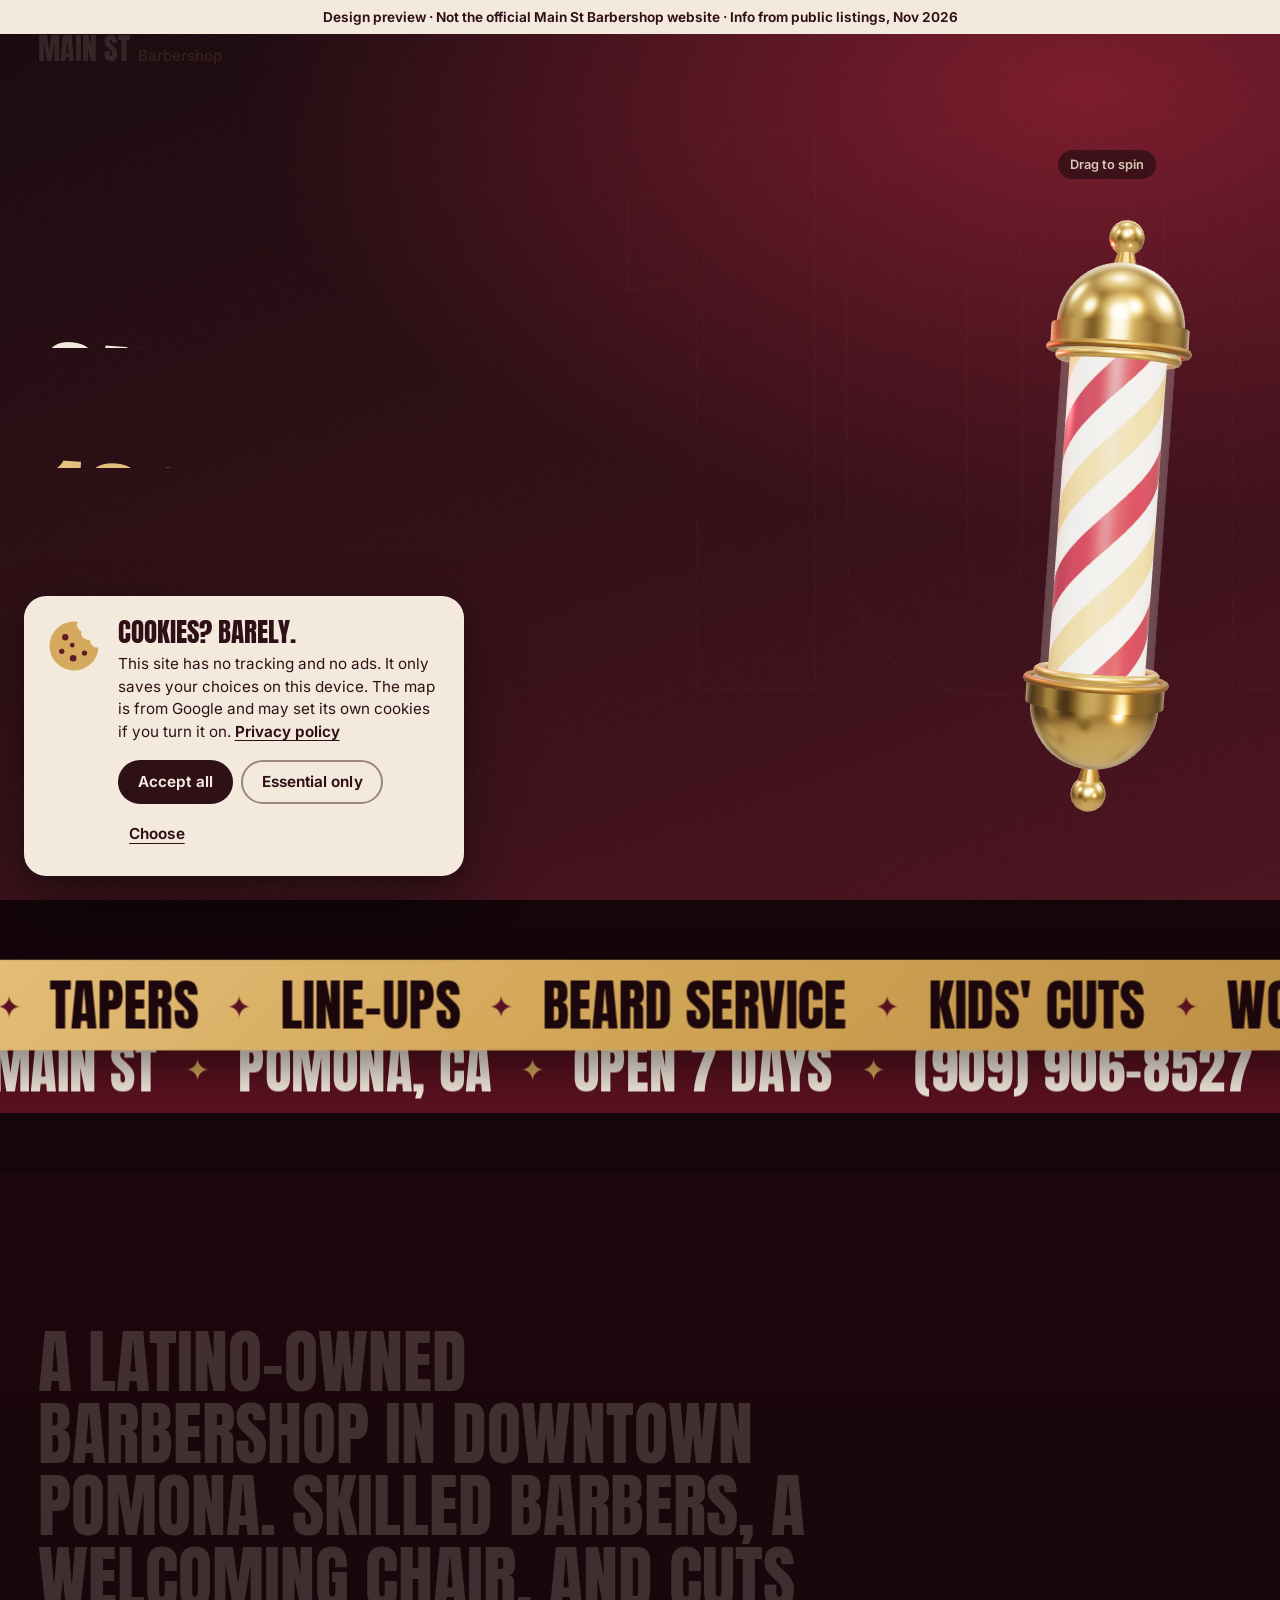
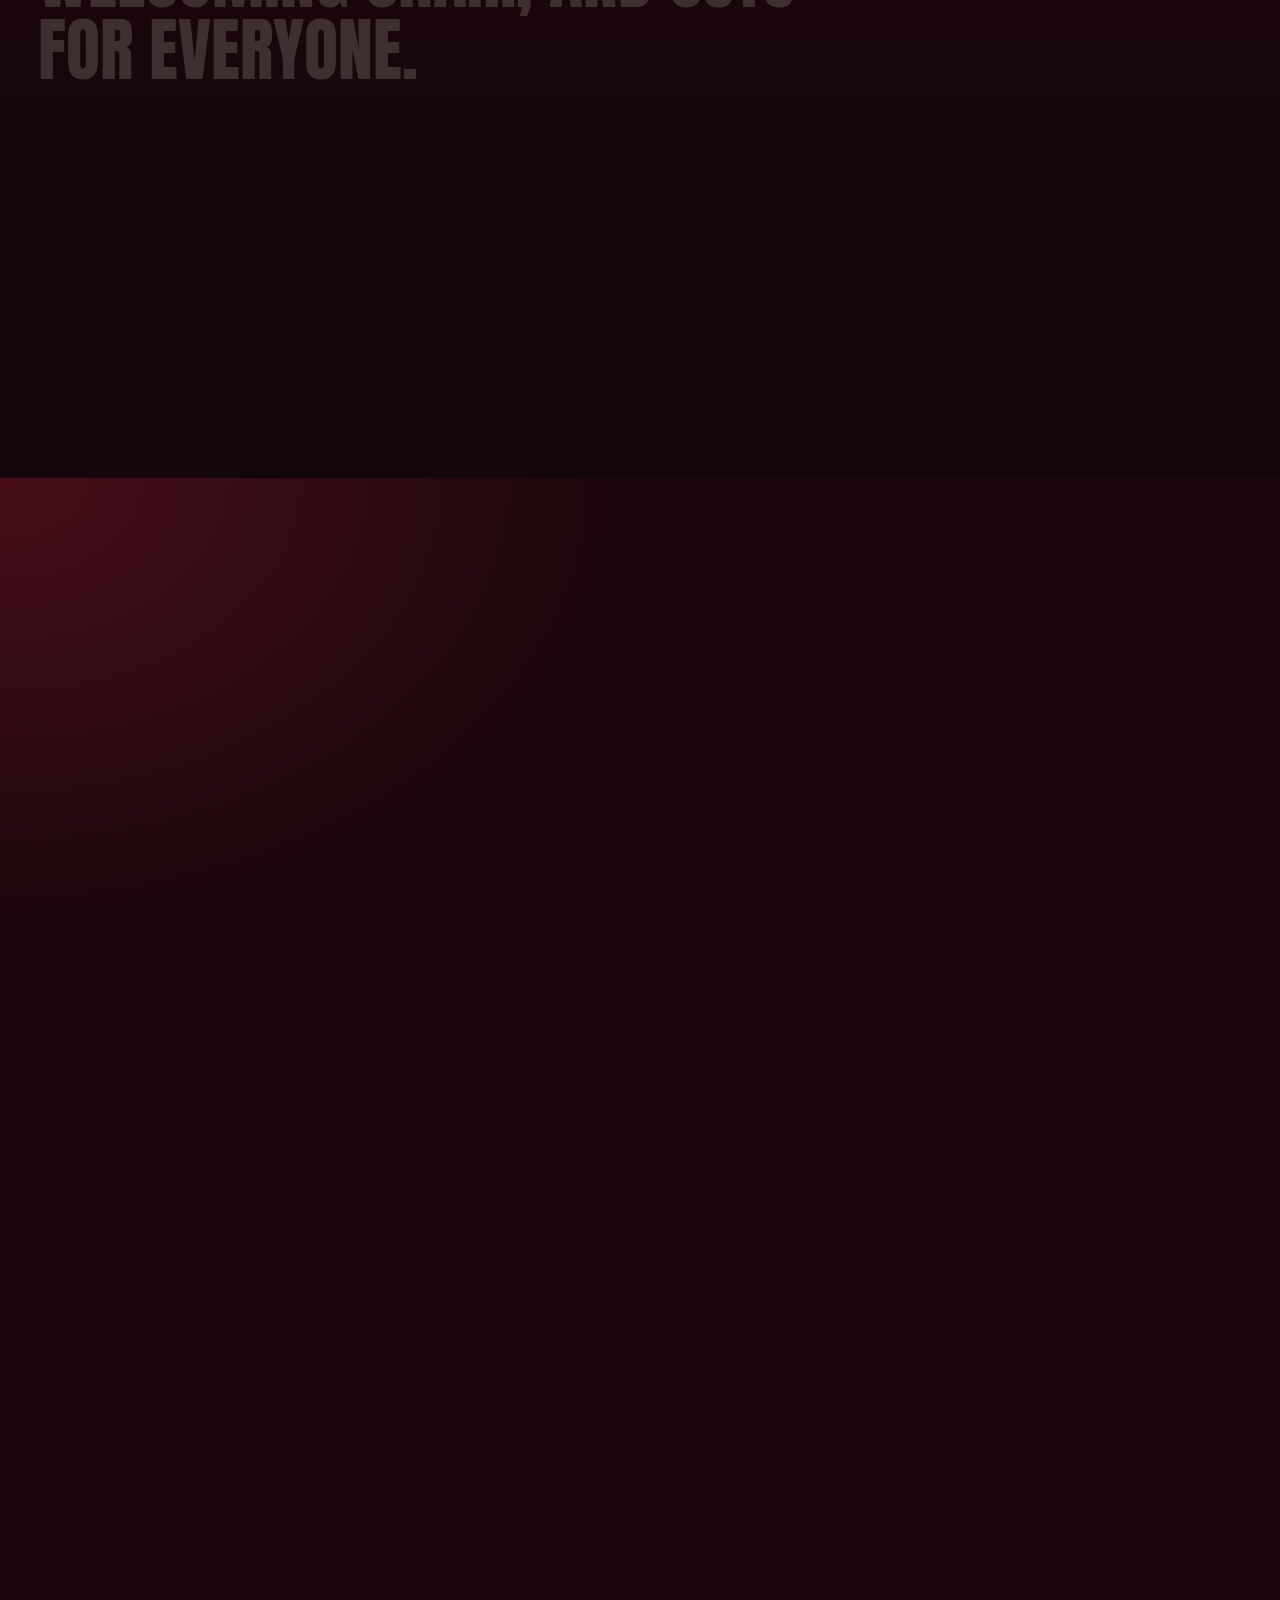
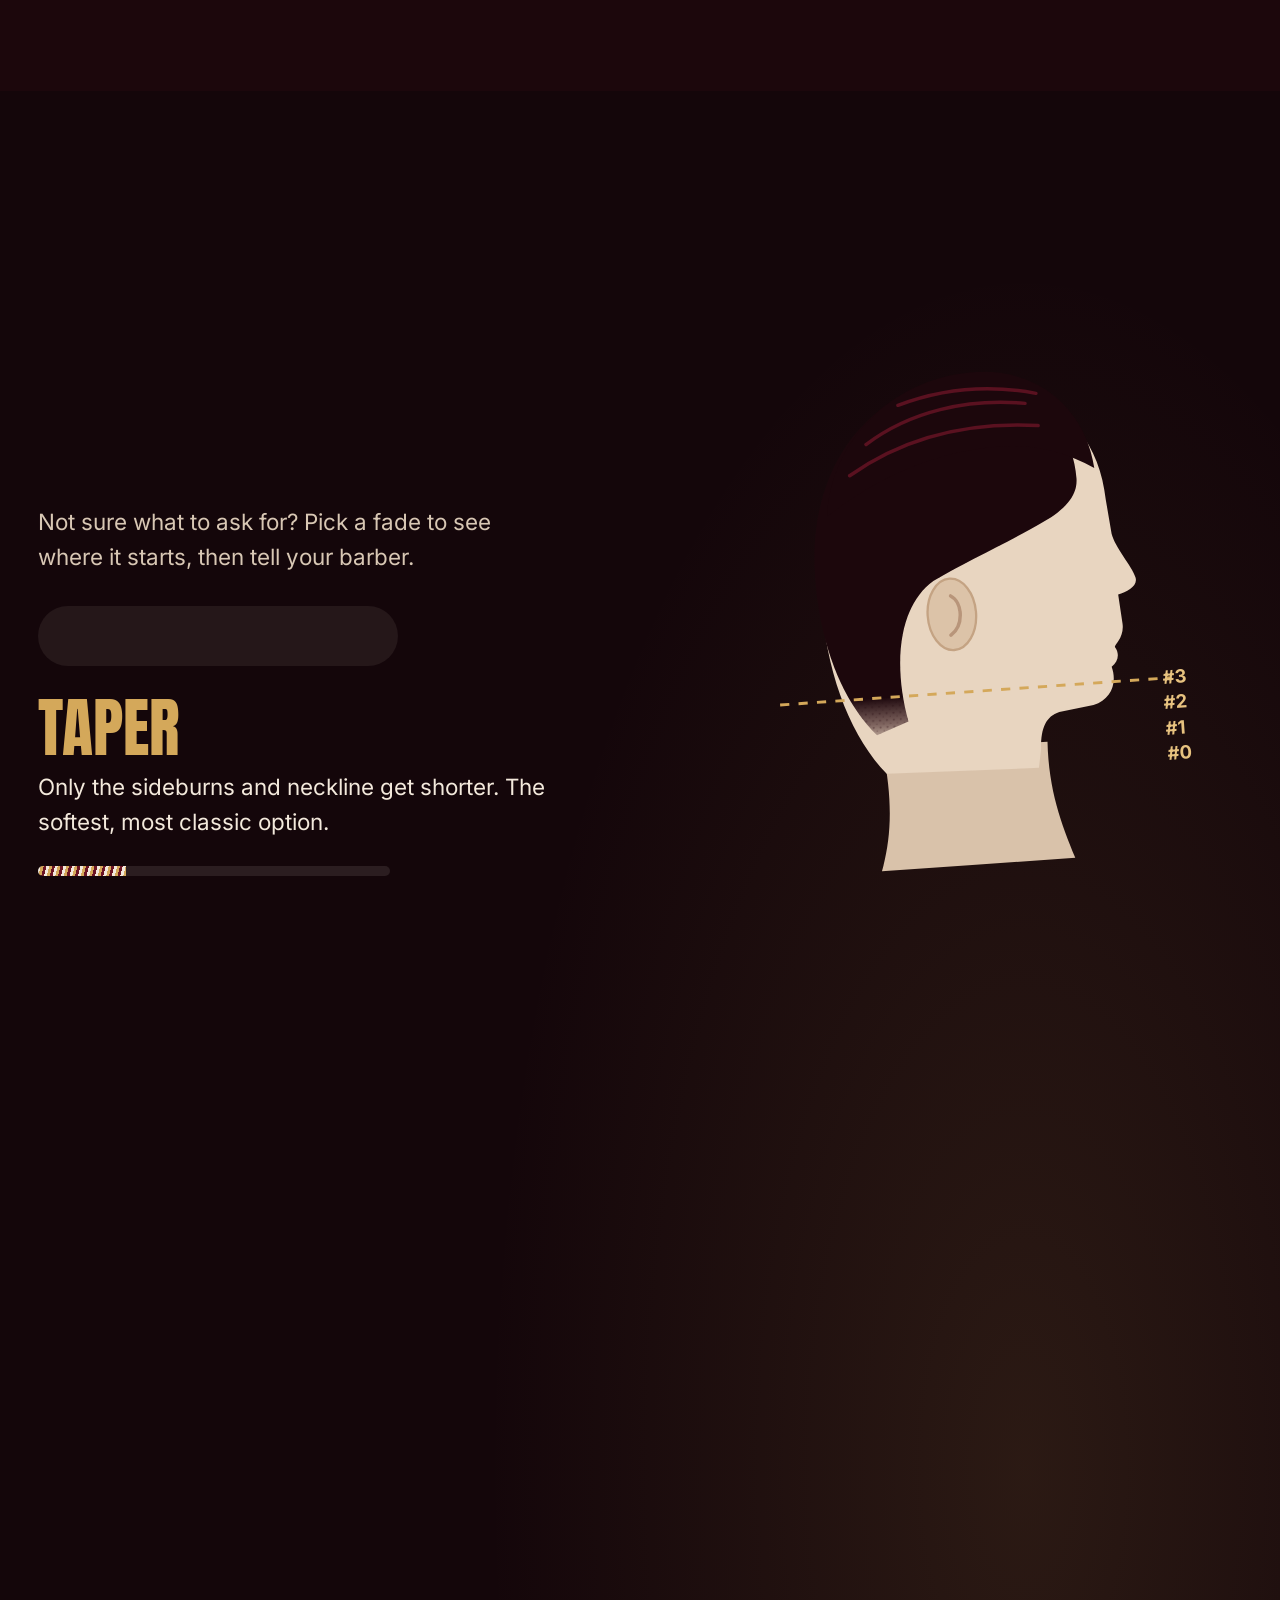
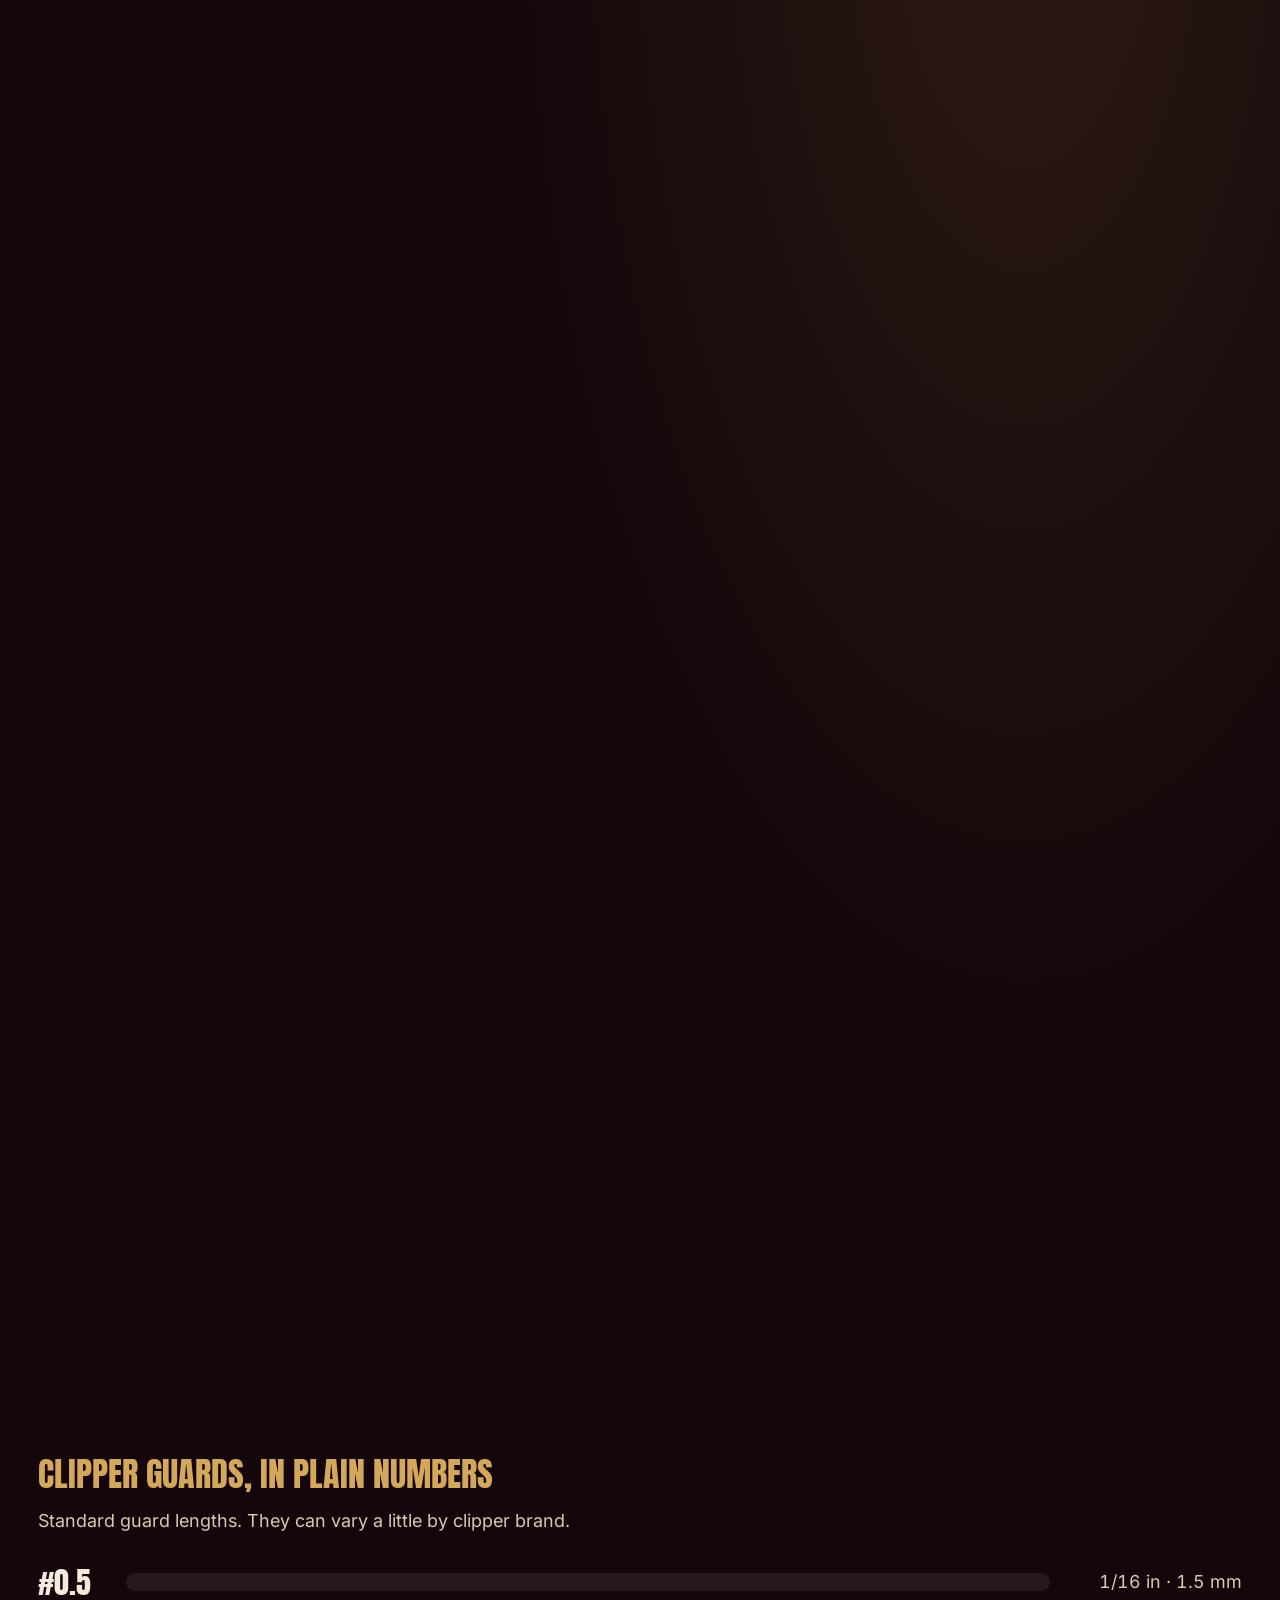
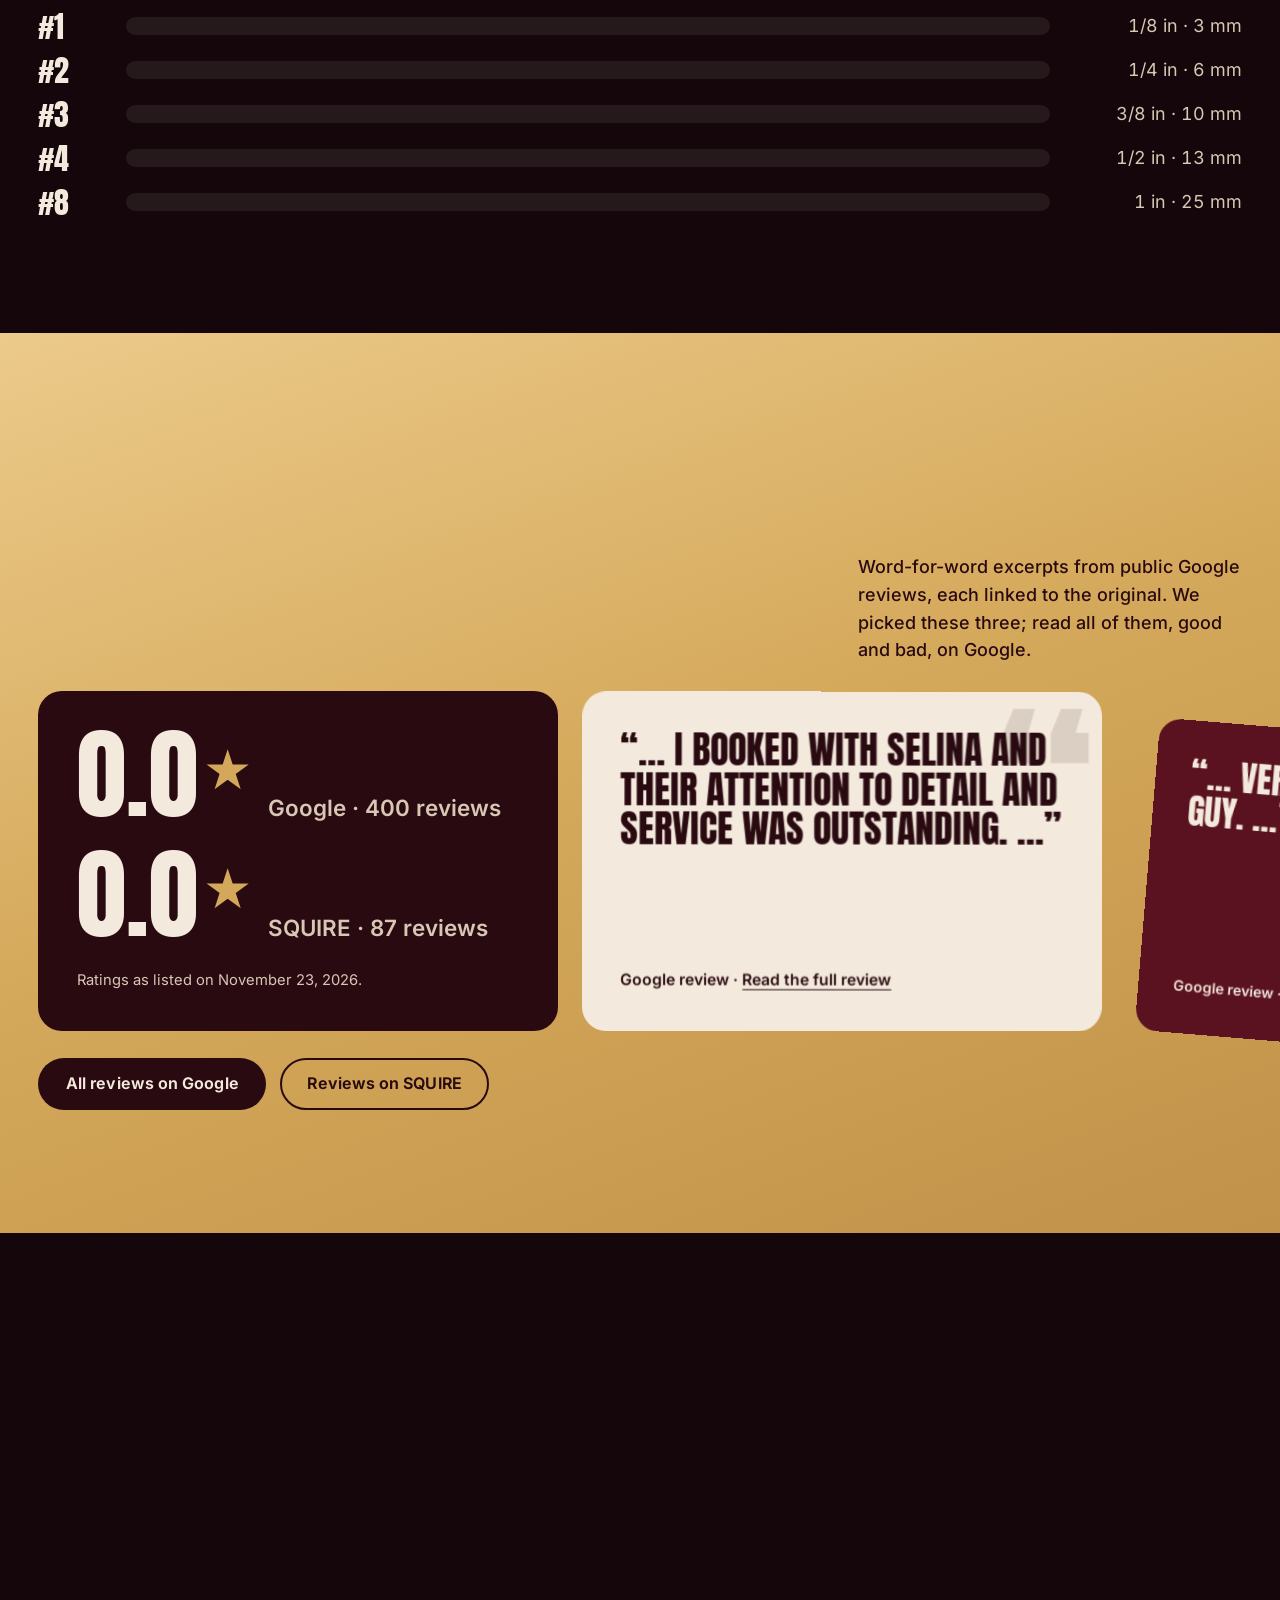
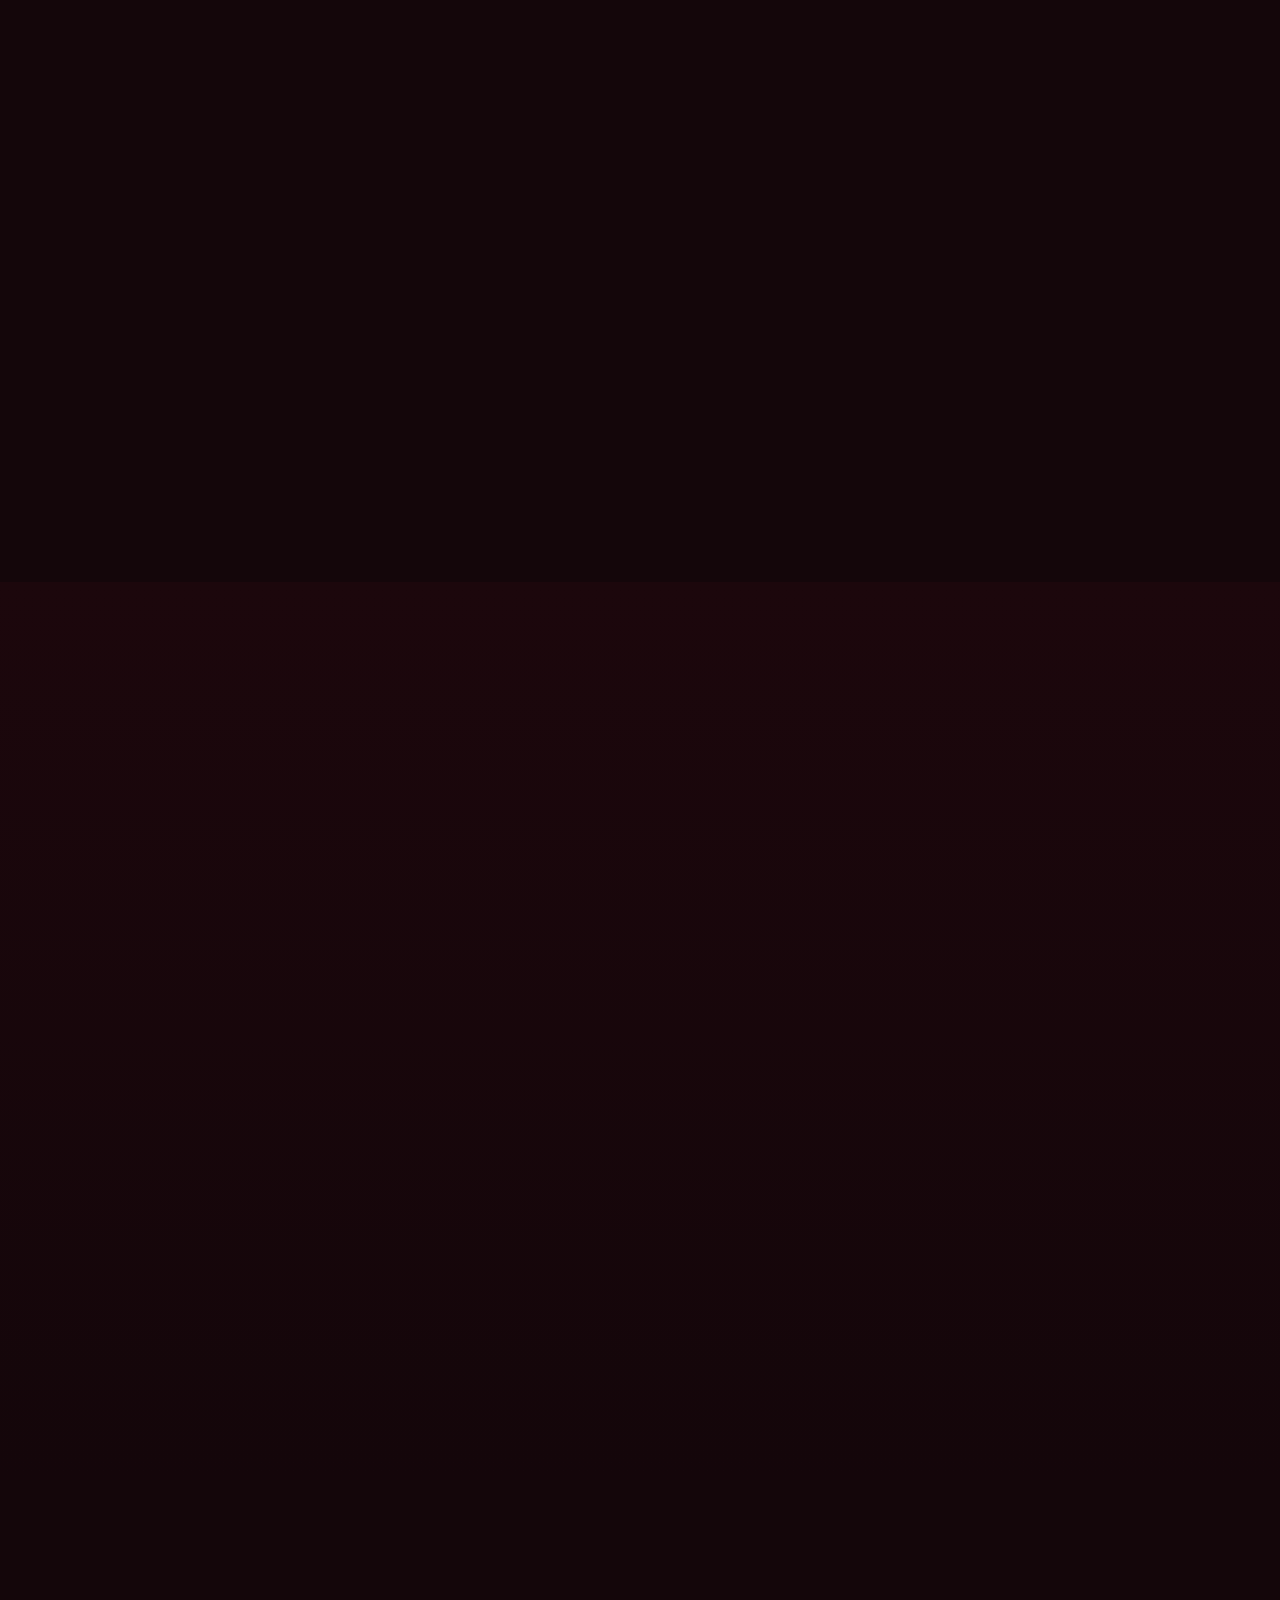
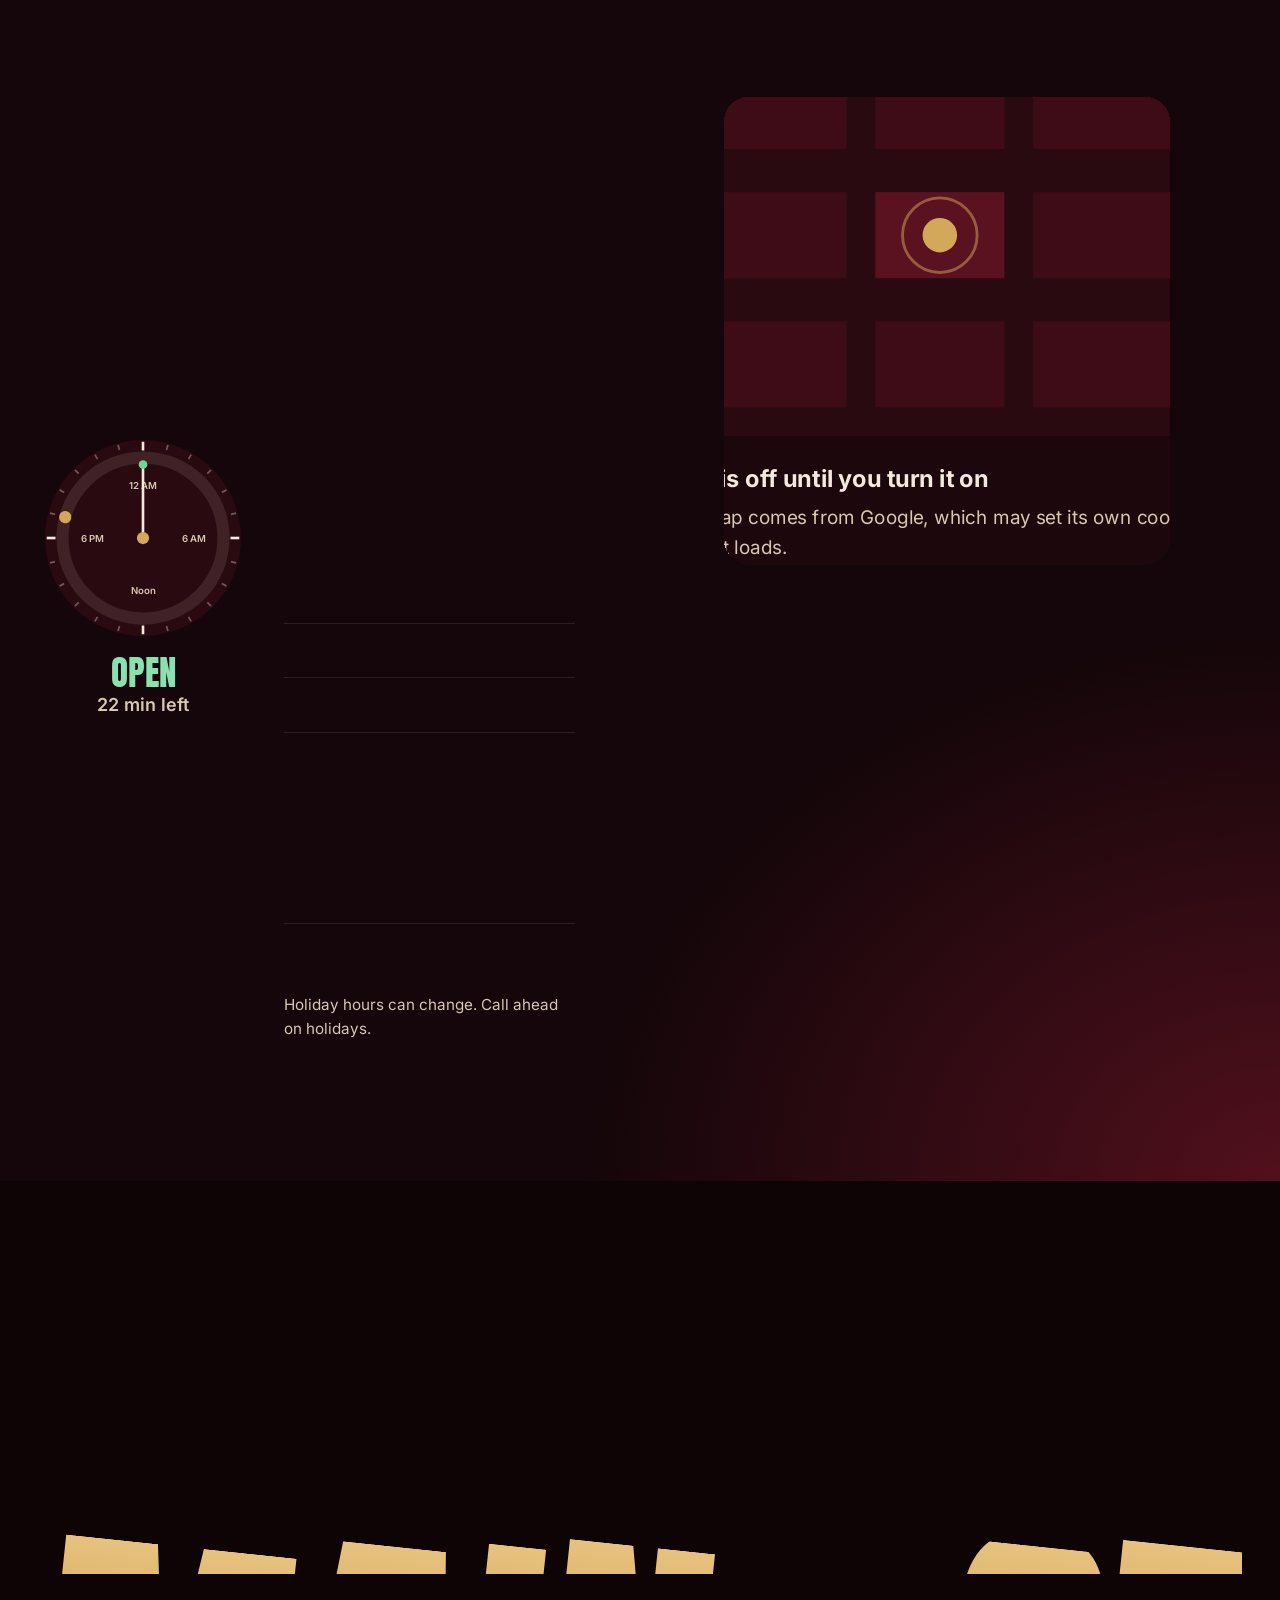
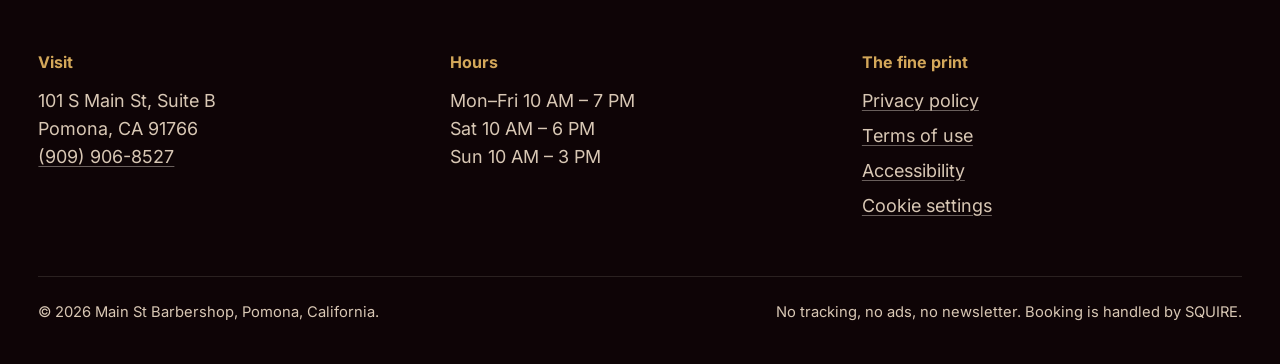
<file: index.html>
<!DOCTYPE html>
<html lang="en" class="is-preview">
<head>
  <meta name="robots" content="noindex, nofollow">
  <meta charset="utf-8">
  <meta name="viewport" content="width=device-width, initial-scale=1, viewport-fit=cover">
  <title>Main St Barbershop · Haircuts in Downtown Pomona</title>
  <meta name="description" content="Haircuts, fades, beard service and kids' cuts at 101 S Main St, Suite B, in downtown Pomona. Open 7 days. Book online or call (909) 906-8527.">
  <meta name="theme-color" content="#14060a">
  <meta property="og:title" content="Main St Barbershop · Downtown Pomona">
  <meta property="og:description" content="Haircuts from $40 at 101 S Main St, Pomona. Open 7 days. Book online or call (909) 906-8527.">
  <meta property="og:type" content="website">
  <link rel="icon" href="assets/favicon.svg" type="image/svg+xml">
  <link rel="preload" href="assets/fonts/anton-latin-400-normal.woff2" as="font" type="font/woff2" crossorigin>
  <link rel="preload" href="assets/fonts/inter-latin-wght-normal.woff2" as="font" type="font/woff2" crossorigin>
  <link rel="stylesheet" href="css/styles.css">
  <script>document.documentElement.classList.add("js");</script>
  <script type="application/ld+json">
  {
    "@context": "https://schema.org",
    "@type": "HairSalon",
    "name": "Main St Barbershop",
    "telephone": "+1-909-906-8527",
    "address": {
      "@type": "PostalAddress",
      "streetAddress": "101 S Main St, Suite B",
      "addressLocality": "Pomona",
      "addressRegion": "CA",
      "postalCode": "91766",
      "addressCountry": "US"
    },
    "geo": { "@type": "GeoCoordinates", "latitude": 34.0583849, "longitude": -117.752469 },
    "priceRange": "$25–$55",
    "openingHoursSpecification": [
      { "@type": "OpeningHoursSpecification", "dayOfWeek": ["Monday","Tuesday","Wednesday","Thursday","Friday"], "opens": "10:00", "closes": "19:00" },
      { "@type": "OpeningHoursSpecification", "dayOfWeek": "Saturday", "opens": "10:00", "closes": "18:00" },
      { "@type": "OpeningHoursSpecification", "dayOfWeek": "Sunday", "opens": "10:00", "closes": "15:00" }
    ]
  }
  </script>
</head>
<body>
  <div class="preview-bar" role="note"><span class="preview-bar__long">Design preview · Not the official Main St Barbershop website · Info from public listings, Nov 2026</span><span class="preview-bar__short">Design preview · Not the official shop website</span></div>
  <a class="skip-link" href="#main">Skip to content</a>

  <div class="progress" aria-hidden="true"><span class="progress__bar"></span></div>

  <header class="site-header" id="top">
    <div class="site-header__inner wrap">
      <a class="wordmark" href="#top" aria-label="Main St Barbershop, back to top">
        <span class="wordmark__main">Main St</span>
        <span class="wordmark__sub">Barbershop</span>
      </a>
      <nav class="nav" aria-label="Main">
        <ul class="nav__list">
          <li><a href="#menu">Prices</a></li>
          <li><a href="#fades">Fades</a></li>
          <li><a href="#reviews">Reviews</a></li>
          <li><a href="#visit">Hours and location</a></li>
        </ul>
      </nav>
      <div class="site-header__actions">
        <a class="link-phone" href="tel:+19099068527">(909) 906-8527</a>
        <button class="motion-toggle" type="button" aria-pressed="false" data-motion-toggle>
          <span class="motion-toggle__icon" aria-hidden="true"></span>
          <span class="sr-only">Pause animations</span>
        </button>
        <a class="btn btn--brass btn--sm" href="https://getsquire.com/booking/book/main-st-barbershop-pomona" target="_blank" rel="noopener" data-magnetic data-cursor="Book">Book now<span class="sr-only"> on SQUIRE (opens in a new tab)</span></a>
        <button class="menu-toggle" type="button" aria-expanded="false" aria-controls="mobile-menu">
          <span class="menu-toggle__bars" aria-hidden="true"></span>
          <span class="sr-only">Open menu</span>
        </button>
      </div>
    </div>
  </header>

  <div class="mobile-menu" id="mobile-menu" hidden>
    <nav aria-label="Mobile">
      <ul>
        <li><a href="#menu">Prices</a></li>
        <li><a href="#fades">Fades</a></li>
        <li><a href="#reviews">Reviews</a></li>
        <li><a href="#visit">Hours and location</a></li>
        <li><a href="#book">Book</a></li>
      </ul>
    </nav>
    <p class="mobile-menu__meta">101 S Main St, Suite B, Pomona<br><a href="tel:+19099068527">(909) 906-8527</a></p>
  </div>

  <main id="main">

    <!-- HERO -->
    <section class="hero" aria-labelledby="hero-title">
      <div class="hero__ghost" aria-hidden="true">101</div>
      <div class="hero__grid wrap">
        <div class="hero__copy">
          <p class="status" data-status>
            <span class="status__dot" aria-hidden="true"></span>
            <span class="status__text" data-status-text>Open 7 days · 10 AM daily</span>
          </p>
          <h1 class="hero__title" id="hero-title">
            <span class="line"><span class="line__in">Sharp cuts.</span></span>
            <span class="line line--brass"><span class="line__in">101 S Main St.</span></span>
          </h1>
          <p class="hero__lede">Fades, tapers, beard work and kids' cuts in downtown Pomona. Pick your barber and book online, or give the shop a call.</p>
          <div class="hero__actions">
            <a class="btn btn--brass" href="https://getsquire.com/booking/book/main-st-barbershop-pomona" target="_blank" rel="noopener" data-magnetic data-cursor="Book">Book a chair<span class="sr-only"> on SQUIRE (opens in a new tab)</span> <span class="btn__arrow" aria-hidden="true">→</span></a>
            <a class="btn btn--ghost" href="tel:+19099068527" data-magnetic data-cursor="Call">Call (909) 906-8527</a>
          </div>
        </div>

        <div class="pole" data-pole3d aria-hidden="true">
          <div class="pole__css">
            <div class="pole__cap pole__cap--top"></div>
            <div class="pole__glass"><div class="pole__stripes"></div></div>
            <div class="pole__cap pole__cap--bottom"></div>
          </div>
          <svg class="badge" viewBox="0 0 200 200" focusable="false">
            <defs><path id="badge-circle" d="M100,100 m-74,0 a74,74 0 1,1 148,0 a74,74 0 1,1 -148,0"/></defs>
            <circle cx="100" cy="100" r="98" class="badge__bg"/>
            <text class="badge__text"><textPath href="#badge-circle" startOffset="0" textLength="462" lengthAdjust="spacing">Open 7 days ✦ Downtown Pomona ✦ 101 S Main St ✦ </textPath></text>
            <g class="badge__core">
              <circle cx="100" cy="100" r="36" class="badge__dot"/>
              <path d="M100 78 L106 94 L122 100 L106 106 L100 122 L94 106 L78 100 L94 94 Z" class="badge__star"/>
            </g>
          </svg>
          <p class="pole__hint">Drag to spin</p>
        </div>

        <dl class="hero__facts">
          <div class="fact">
            <dt>Haircuts from</dt>
            <dd><span class="fact__big">$40</span></dd>
          </div>
          <div class="fact">
            <dt>Google rating</dt>
            <dd><span class="fact__big">4.7<span class="fact__star" aria-hidden="true">★</span></span> <span class="fact__small">400 reviews</span></dd>
          </div>
          <div class="fact">
            <dt>Open</dt>
            <dd><span class="fact__big">7 days</span> <span class="fact__small">a week</span></dd>
          </div>
        </dl>
      </div>
    </section>

    <!-- CROSSED MARQUEES -->
    <div class="marquees" aria-hidden="true">
      <div class="marquee marquee--brass">
        <div class="marquee__track" data-marquee="1">
          <span>Fades</span><i>✦</i><span>Tapers</span><i>✦</i><span>Line-ups</span><i>✦</i><span>Beard service</span><i>✦</i><span>Kids' cuts</span><i>✦</i><span>Women's cuts</span><i>✦</i><span>Hair wash</span><i>✦</i>
          <span>Fades</span><i>✦</i><span>Tapers</span><i>✦</i><span>Line-ups</span><i>✦</i><span>Beard service</span><i>✦</i><span>Kids' cuts</span><i>✦</i><span>Women's cuts</span><i>✦</i><span>Hair wash</span><i>✦</i>
        </div>
      </div>
      <div class="marquee marquee--wine">
        <div class="marquee__track" data-marquee="-1">
          <span>101 S Main St</span><i>✦</i><span>Pomona, CA</span><i>✦</i><span>Open 7 days</span><i>✦</i><span>(909) 906-8527</span><i>✦</i>
          <span>101 S Main St</span><i>✦</i><span>Pomona, CA</span><i>✦</i><span>Open 7 days</span><i>✦</i><span>(909) 906-8527</span><i>✦</i>
          <span>101 S Main St</span><i>✦</i><span>Pomona, CA</span><i>✦</i><span>Open 7 days</span><i>✦</i><span>(909) 906-8527</span><i>✦</i>
        </div>
      </div>
    </div>

    <!-- ABOUT -->
    <section class="about" id="about" aria-labelledby="about-title">
      <div class="wrap">
        <h2 class="sr-only" id="about-title">About the shop</h2>
        <p class="about__statement" data-split>A Latino-owned barbershop in downtown Pomona. Skilled barbers, a welcoming chair, and cuts for everyone.</p>
        <ul class="about__points" role="list">
          <li><strong>Men, women and kids</strong><span>Fades and tapers, women's cuts with blow-dry, and kids' cuts.</span></li>
          <li><strong>New look? Take your time</strong><span>Book the new client consultation and get extra time to talk through your hair and style.</span></li>
          <li><strong>5+ years in business</strong><span>Right downtown, in Suite B at 101 S Main St.</span></li>
        </ul>
      </div>
    </section>

    <!-- MENU / PRICES -->
    <section class="menu" id="menu" aria-labelledby="menu-title">
      <div class="wrap">
        <div class="menu__head">
          <h2 class="display" id="menu-title">The menu</h2>
          <p class="menu__note" data-reveal>Tap services to build a price estimate. Prices are from the shop's online booking menu, November 2026. A few vary by barber, and you'll see your barber's exact price before you confirm.</p>
        </div>

        <div class="menu__grid">
          <div class="menu__group">
            <h3 class="menu__cat">Haircuts</h3>
            <ul class="price-list" role="list">
              <li class="price"><button class="price__btn" type="button" aria-pressed="false" data-item="Haircut" data-pmin="40" data-pmax="40" data-tmin="30" data-tmax="60" data-cursor="Add">
                <span class="price__main"><span class="price__name">Haircut</span><span class="price__desc">Basic haircut with line-up. No facial hair.</span></span>
                <span class="price__time">30–60 min</span><span class="price__cost">$40</span><span class="price__add" aria-hidden="true"></span>
              </button></li>
              <li class="price"><button class="price__btn" type="button" aria-pressed="false" data-item="New client consultation + haircut" data-pmin="40" data-pmax="40" data-tmin="75" data-tmax="75" data-cursor="Add">
                <span class="price__main"><span class="price__name">New client consultation + haircut</span><span class="price__desc">Extra time to get to know your preferences, hair texture and style.</span></span>
                <span class="price__time">1 hr 15 min</span><span class="price__cost">$40</span><span class="price__add" aria-hidden="true"></span>
              </button></li>
              <li class="price"><button class="price__btn" type="button" aria-pressed="false" data-item="Haircut + wash" data-pmin="45" data-pmax="45" data-tmin="75" data-tmax="75" data-cursor="Add">
                <span class="price__main"><span class="price__name">Haircut + wash</span><span class="price__desc">Got somewhere to be? Leave clean with a wash after your cut.</span></span>
                <span class="price__time">1 hr 15 min</span><span class="price__cost">$45</span><span class="price__add" aria-hidden="true"></span>
              </button></li>
              <li class="price"><button class="price__btn" type="button" aria-pressed="false" data-item="Women's haircut + blow-dry" data-pmin="50" data-pmax="50" data-tmin="75" data-tmax="75" data-cursor="Add">
                <span class="price__main"><span class="price__name">Women's haircut + blow-dry</span><span class="price__desc">Cut and blow-dry.</span></span>
                <span class="price__time">1 hr 15 min</span><span class="price__cost">$50</span><span class="price__add" aria-hidden="true"></span>
              </button></li>
            </ul>
          </div>

          <div class="menu__group">
            <h3 class="menu__cat">Beard</h3>
            <ul class="price-list" role="list">
              <li class="price"><button class="price__btn" type="button" aria-pressed="false" data-item="Haircut and beard" data-pmin="40" data-pmax="55" data-tmin="45" data-tmax="75" data-cursor="Add">
                <span class="price__main"><span class="price__name">Haircut and beard</span><span class="price__desc">Fade or taper with beard. Price depends on your barber.</span></span>
                <span class="price__time">45–75 min</span><span class="price__cost">$40–55</span><span class="price__add" aria-hidden="true"></span>
              </button></li>
              <li class="price"><button class="price__btn" type="button" aria-pressed="false" data-item="Beard service" data-pmin="25" data-pmax="25" data-tmin="30" data-tmax="30" data-cursor="Add">
                <span class="price__main"><span class="price__name">Beard service</span><span class="price__desc">Beard on its own.</span></span>
                <span class="price__time">30 min</span><span class="price__cost">$25</span><span class="price__add" aria-hidden="true"></span>
              </button></li>
            </ul>

            <h3 class="menu__cat">Kids</h3>
            <ul class="price-list" role="list">
              <li class="price"><button class="price__btn" type="button" aria-pressed="false" data-item="Kids haircut" data-pmin="25" data-pmax="40" data-tmin="30" data-tmax="45" data-cursor="Add">
                <span class="price__main"><span class="price__name">Kids haircut</span><span class="price__desc">Price depends on your barber.</span></span>
                <span class="price__time">30–45 min</span><span class="price__cost">$25–40</span><span class="price__add" aria-hidden="true"></span>
              </button></li>
            </ul>

            <h3 class="menu__cat">Extras</h3>
            <ul class="price-list" role="list">
              <li class="price"><button class="price__btn" type="button" aria-pressed="false" data-item="Hair wash" data-pmin="10" data-pmax="10" data-tmin="15" data-tmax="15" data-cursor="Add">
                <span class="price__main"><span class="price__name">Hair wash</span><span class="price__desc">Add on to any haircut for that fresh-cut feeling.</span></span>
                <span class="price__time">15 min</span><span class="price__cost">$10</span><span class="price__add" aria-hidden="true"></span>
              </button></li>
              <li class="price"><button class="price__btn" type="button" aria-pressed="false" data-item="Color consultation" data-pmin="0" data-pmax="0" data-tmin="15" data-tmax="15" data-cursor="Add">
                <span class="price__main"><span class="price__name">Color consultation</span><span class="price__desc">A free chat about how to get the color you want.</span></span>
                <span class="price__time">15 min</span><span class="price__cost">Free</span><span class="price__add" aria-hidden="true"></span>
              </button></li>
            </ul>
          </div>
        </div>
      </div>
    </section>

    <!-- KNOW YOUR FADE -->
    <section class="fades" id="fades" aria-labelledby="fades-title">
      <div class="fades__stage">
        <div class="fades__grid wrap">
          <div class="fades__copy">
            <h2 class="display" id="fades-title">Know your fade</h2>
            <p class="fades__intro">Not sure what to ask for? Pick a fade to see where it starts, then tell your barber.</p>
            <div class="fades__tabs" role="tablist" aria-label="Fade styles">
              <button class="fades__tab" role="tab" id="fade-tab-0" aria-controls="fade-panel" aria-selected="true" tabindex="0" data-fade="0">Taper</button>
              <button class="fades__tab" role="tab" id="fade-tab-1" aria-controls="fade-panel" aria-selected="false" tabindex="-1" data-fade="1">Low</button>
              <button class="fades__tab" role="tab" id="fade-tab-2" aria-controls="fade-panel" aria-selected="false" tabindex="-1" data-fade="2">Mid</button>
              <button class="fades__tab" role="tab" id="fade-tab-3" aria-controls="fade-panel" aria-selected="false" tabindex="-1" data-fade="3">High</button>
            </div>
            <div class="fades__panel" id="fade-panel" role="tabpanel" aria-labelledby="fade-tab-0" tabindex="0">
              <p class="fades__name" data-fade-name>Taper</p>
              <p class="fades__desc" data-fade-desc>Only the sideburns and neckline get shorter. The softest, most classic option.</p>
            </div>
            <div class="fades__meter" aria-hidden="true"><span data-fade-meter></span></div>
          </div>

          <figure class="fades__fig">
            <svg class="head" viewBox="0 0 440 480" aria-hidden="true" focusable="false">
              <defs>
                <linearGradient id="fade-grad" gradientUnits="userSpaceOnUse" x1="0" x2="0" y1="330" y2="372" data-fade-grad>
                  <stop offset="0" stop-color="#1c070c" stop-opacity="1"/>
                  <stop offset="0.55" stop-color="#2a0a11" stop-opacity="0.55"/>
                  <stop offset="1" stop-color="#2a0a11" stop-opacity="0"/>
                </linearGradient>
                <pattern id="stubble" width="6" height="6" patternUnits="userSpaceOnUse">
                  <circle cx="1.5" cy="1.5" r="0.9" fill="#2a0a11" opacity=".35"/>
                  <circle cx="4.5" cy="4.5" r="0.7" fill="#2a0a11" opacity=".25"/>
                </pattern>
              </defs>
              <circle cx="230" cy="232" r="214" class="head__halo"/>
              <path class="head__neck" d="M146 376 C152 420 148 452 138 480 L306 480 C296 450 287 420 289 378 Z"/>
              <path class="head__skin" d="M148 396 C118 360 100 302 102 230 C104 140 160 70 240 68 C312 66 352 112 354 172 L357 202 C359 214 373 232 375 241 C377 249 367 253 359 255 L361 280 C362 292 353 298 353 300 C357 306 355 313 349 317 C353 331 347 345 331 349 L301 353 C289 356 284 366 283 384 L280 400 Z"/>
              <path class="head__stubble" fill="url(#stubble)" d="M98 222 C98 282 115 332 142 362 L170 352 C160 302 168 252 200 232 C230 217 270 202 300 187 C318 178 330 167 330 152 C330 102 290 62 236 60 C160 60 98 122 98 222 Z" data-fade-stubble/>
              <path class="head__hair" fill="url(#fade-grad)" d="M98 222 C98 282 115 332 142 362 L170 352 C160 302 168 252 200 232 C230 217 270 202 300 187 C318 178 330 167 330 152 C330 102 290 62 236 60 C160 60 98 122 98 222 Z"/>
              <path class="head__top" d="M112 170 C120 104 176 56 244 54 C302 52 342 92 346 144 C318 126 288 118 256 120 C206 122 156 140 112 170 Z"/>
              <g class="head__strands">
                <path d="M150 110 C190 84 240 76 290 84"/><path d="M134 136 C180 108 236 96 300 104"/><path d="M180 78 C220 66 262 66 300 76"/>
              </g>
              <ellipse class="head__ear" cx="214" cy="262" rx="21" ry="31"/>
              <path class="head__ear-in" d="M214 246 C224 252 224 272 212 280"/>
              <g class="head__guide" data-fade-guide>
                <line x1="60" x2="400" y1="0" y2="0"/>
              </g>
              <g class="head__ticks" data-fade-ticks>
                <text x="392" y="0" data-tick="0">#3</text>
                <text x="392" y="0" data-tick="1">#2</text>
                <text x="392" y="0" data-tick="2">#1</text>
                <text x="392" y="0" data-tick="3">#0</text>
              </g>
            </svg>
            <figcaption class="sr-only">Illustration of a head in profile showing where the selected fade starts.</figcaption>
          </figure>
        </div>
      </div>

      <div class="guards wrap">
        <h3 class="guards__title">Clipper guards, in plain numbers</h3>
        <p class="guards__note">Standard guard lengths. They can vary a little by clipper brand.</p>
        <ul class="guards__list" role="list">
          <li class="guard" style="--mm:1.5"><span class="guard__num">#0.5</span><span class="guard__bar" aria-hidden="true"><span></span></span><span class="guard__len">1/16 in · 1.5 mm</span></li>
          <li class="guard" style="--mm:3"><span class="guard__num">#1</span><span class="guard__bar" aria-hidden="true"><span></span></span><span class="guard__len">1/8 in · 3 mm</span></li>
          <li class="guard" style="--mm:6"><span class="guard__num">#2</span><span class="guard__bar" aria-hidden="true"><span></span></span><span class="guard__len">1/4 in · 6 mm</span></li>
          <li class="guard" style="--mm:10"><span class="guard__num">#3</span><span class="guard__bar" aria-hidden="true"><span></span></span><span class="guard__len">3/8 in · 10 mm</span></li>
          <li class="guard" style="--mm:13"><span class="guard__num">#4</span><span class="guard__bar" aria-hidden="true"><span></span></span><span class="guard__len">1/2 in · 13 mm</span></li>
          <li class="guard" style="--mm:25"><span class="guard__num">#8</span><span class="guard__bar" aria-hidden="true"><span></span></span><span class="guard__len">1 in · 25 mm</span></li>
        </ul>
      </div>
    </section>

    <!-- REVIEWS -->
    <section class="reviews" id="reviews" aria-labelledby="reviews-title">
      <div class="reviews__pin">
        <div class="reviews__head wrap">
          <h2 class="display display--wine" id="reviews-title">In their words</h2>
          <p class="reviews__disclosure">Word-for-word excerpts from public Google reviews, each linked to the original. We picked these three; read all of them, good and bad, on Google.</p>
        </div>

        <div class="reviews__track" data-track>
          <article class="score-card">
            <h3 class="sr-only">Ratings</h3>
            <div class="score">
              <p class="score__num"><span data-count="4.7" data-decimals="1">4.7</span><span class="score__star" aria-hidden="true">★</span></p>
              <p class="score__label">Google · 400 reviews</p>
            </div>
            <div class="score">
              <p class="score__num"><span data-count="4.9" data-decimals="1">4.9</span><span class="score__star" aria-hidden="true">★</span></p>
              <p class="score__label">SQUIRE · 87 reviews</p>
            </div>
            <p class="score-card__date">Ratings as listed on November 23, 2026.</p>
          </article>

          <figure class="quote">
            <span class="quote__mark" aria-hidden="true">“</span>
            <blockquote>
              <p>“… I booked with Selina and their attention to detail and service was outstanding. …”</p>
            </blockquote>
            <figcaption>Google review · <a href="https://www.google.com/maps/reviews/data=!4m5!14m4!1m3!1m2!1s105124561941646015434!2s0x80c32de4531b52cd:0x941aa43fa17dc440" target="_blank" rel="noopener" data-cursor="Read">Read the full review<span class="sr-only"> on Google (opens in a new tab)</span></a></figcaption>
          </figure>

          <figure class="quote">
            <span class="quote__mark" aria-hidden="true">“</span>
            <blockquote>
              <p>“… Very skilled, very polite guy. …”</p>
            </blockquote>
            <figcaption>Google review · <a href="https://www.google.com/maps/reviews/data=!4m5!14m4!1m3!1m2!1s100191343644250841186!2s0x80c32de4531b52cd:0x941aa43fa17dc440" target="_blank" rel="noopener" data-cursor="Read">Read the full review<span class="sr-only"> on Google (opens in a new tab)</span></a></figcaption>
          </figure>

          <figure class="quote">
            <span class="quote__mark" aria-hidden="true">“</span>
            <blockquote>
              <p>“… Abi did a great job explaining what would look best. …”</p>
            </blockquote>
            <figcaption>Google review · <a href="https://www.google.com/maps/reviews/data=!4m5!14m4!1m3!1m2!1s109815724661861698579!2s0x80c32de4531b52cd:0x941aa43fa17dc440" target="_blank" rel="noopener" data-cursor="Read">Read the full review<span class="sr-only"> on Google (opens in a new tab)</span></a></figcaption>
          </figure>
        </div>

        <div class="reviews__links wrap">
          <a class="btn btn--wine" href="https://maps.google.com/?cid=10672022860207080512" target="_blank" rel="noopener" data-magnetic>All reviews on Google<span class="sr-only"> (opens in a new tab)</span></a>
          <a class="btn btn--wine-ghost" href="https://getsquire.com/discover/barbershop/main-st-barbershop-pomona" target="_blank" rel="noopener" data-magnetic>Reviews on SQUIRE<span class="sr-only"> (opens in a new tab)</span></a>
        </div>
      </div>
    </section>

    <!-- BOOK -->
    <section class="book" id="book" aria-labelledby="book-title">
      <div class="wrap">
        <h2 class="display" id="book-title">Get in the chair</h2>
        <ul class="ways" role="list">
          <li class="way">
            <a class="way__link" href="https://getsquire.com/booking/book/main-st-barbershop-pomona" target="_blank" rel="noopener" data-cursor="Book">
              <span class="way__title">Book online</span>
              <span class="way__text">Choose your barber, service and time on SQUIRE.<span class="sr-only"> Opens in a new tab.</span></span>
              <span class="way__arrow" aria-hidden="true">↗</span>
            </a>
          </li>
          <li class="way">
            <a class="way__link" href="tel:+19099068527" data-cursor="Call">
              <span class="way__title">Call the shop</span>
              <span class="way__text">(909) 906-8527, during open hours.</span>
              <span class="way__arrow" aria-hidden="true">→</span>
            </a>
          </li>
          <li class="way">
            <a class="way__link" href="https://maps.google.com/?cid=10672022860207080512" target="_blank" rel="noopener" data-cursor="See">
              <span class="way__title">See the shop</span>
              <span class="way__text">Real photos from customers and the shop, on Google.<span class="sr-only"> Opens in a new tab.</span></span>
              <span class="way__arrow" aria-hidden="true">↗</span>
            </a>
          </li>
        </ul>
      </div>
    </section>

    <!-- VISIT -->
    <section class="visit" id="visit" aria-labelledby="visit-title">
      <div class="wrap visit__grid">
        <div class="visit__info">
          <h2 class="display" id="visit-title">Find us</h2>
          <address class="visit__address" data-reveal>
            Main St Barbershop<br>
            101 S Main St, Suite B<br>
            Pomona, CA 91766
          </address>
          <div class="visit__actions" data-reveal>
            <a class="btn btn--brass" href="https://www.google.com/maps/dir//101+S+Main+St,+Pomona,+CA+91766" target="_blank" rel="noopener" data-magnetic data-cursor="Go">Get directions<span class="sr-only"> in Google Maps (opens in a new tab)</span></a>
            <a class="btn btn--ghost" href="tel:+19099068527" data-magnetic data-cursor="Call">(909) 906-8527</a>
          </div>

          <div class="hours-block">
            <div class="dial" aria-hidden="true">
              <svg class="dial__svg" viewBox="0 0 240 240" focusable="false">
                <circle class="dial__face" cx="120" cy="120" r="112"/>
                <circle class="dial__track" cx="120" cy="120" r="92"/>
                <path class="dial__arc" d="" data-dial-arc/>
                <g class="dial__ticks" data-dial-ticks></g>
                <text class="dial__label" x="120" y="64" text-anchor="middle">12 AM</text>
                <text class="dial__label" x="178" y="124" text-anchor="middle">6 AM</text>
                <text class="dial__label" x="120" y="184" text-anchor="middle">Noon</text>
                <text class="dial__label" x="62" y="124" text-anchor="middle">6 PM</text>
                <g data-dial-hand><line class="dial__hand" x1="120" y1="120" x2="120" y2="36"/><circle class="dial__tip" cx="120" cy="36" r="5"/></g>
                <circle class="dial__hub" cx="120" cy="120" r="7"/>
              </svg>
              <div class="dial__center"><span class="dial__state" data-dial-state>Hours</span><span class="dial__sub" data-dial-sub>Pacific Time</span></div>
            </div>

            <div class="hours-wrap">
              <h3 class="hours__title">Hours</h3>
              <p class="hours__status" data-status-long>Mon–Fri 10 AM–7 PM, Sat 10 AM–6 PM, Sun 10 AM–3 PM</p>
              <table class="hours">
                <caption class="sr-only">Opening hours, Pacific Time</caption>
                <tbody>
                  <tr data-day="1"><th scope="row">Monday</th><td>10 AM – 7 PM</td></tr>
                  <tr data-day="2"><th scope="row">Tuesday</th><td>10 AM – 7 PM</td></tr>
                  <tr data-day="3"><th scope="row">Wednesday</th><td>10 AM – 7 PM</td></tr>
                  <tr data-day="4"><th scope="row">Thursday</th><td>10 AM – 7 PM</td></tr>
                  <tr data-day="5"><th scope="row">Friday</th><td>10 AM – 7 PM</td></tr>
                  <tr data-day="6"><th scope="row">Saturday</th><td>10 AM – 6 PM</td></tr>
                  <tr data-day="0"><th scope="row">Sunday</th><td>10 AM – 3 PM</td></tr>
                </tbody>
              </table>
              <p class="hours__note">Holiday hours can change. Call ahead on holidays.</p>
            </div>
          </div>
        </div>

        <div class="map" data-map>
          <div class="map__placeholder" data-map-placeholder>
            <svg class="map__art" viewBox="0 0 400 300" aria-hidden="true" focusable="false">
              <rect width="400" height="300" fill="#2a0a11"/>
              <g fill="#3d0c16">
                <rect x="20" y="20" width="110" height="80"/><rect x="150" y="20" width="90" height="80"/><rect x="260" y="20" width="120" height="80"/>
                <rect x="20" y="130" width="110" height="60"/><rect x="260" y="130" width="120" height="60"/>
                <rect x="20" y="220" width="110" height="60"/><rect x="150" y="220" width="90" height="60"/><rect x="260" y="220" width="120" height="60"/>
              </g>
              <rect x="150" y="130" width="90" height="60" fill="#5a1120"/>
              <circle cx="195" cy="160" r="12" fill="#d4a85a"/>
              <circle class="map__pulse" cx="195" cy="160" r="26" fill="none" stroke="#d4a85a" stroke-width="2" opacity=".5"/>
            </svg>
            <div class="map__copy">
              <p class="map__title">Map is off until you turn it on</p>
              <p class="map__text">The map comes from Google, which may set its own cookies when it loads.</p>
              <div class="map__btns">
                <button class="btn btn--brass btn--sm" type="button" data-load-map>Load Google Map</button>
                <a class="btn btn--ghost btn--sm" href="https://www.google.com/maps/dir//101+S+Main+St,+Pomona,+CA+91766" target="_blank" rel="noopener">Open in Google Maps<span class="sr-only"> (opens in a new tab)</span></a>
              </div>
            </div>
          </div>
        </div>
      </div>
    </section>
  </main>

  <footer class="footer">
    <div class="wrap">
      <p class="footer__name" aria-hidden="true"><span class="footer__word">Main</span> <span class="footer__word">St</span></p>
      <div class="footer__cols">
        <div>
          <h2 class="footer__h">Visit</h2>
          <p>101 S Main St, Suite B<br>Pomona, CA 91766<br><a href="tel:+19099068527">(909) 906-8527</a></p>
        </div>
        <div>
          <h2 class="footer__h">Hours</h2>
          <p>Mon–Fri 10 AM – 7 PM<br>Sat 10 AM – 6 PM<br>Sun 10 AM – 3 PM</p>
        </div>
        <div>
          <h2 class="footer__h">The fine print</h2>
          <ul role="list" class="footer__links">
            <li><a href="privacy.html">Privacy policy</a></li>
            <li><a href="terms.html">Terms of use</a></li>
            <li><a href="accessibility.html">Accessibility</a></li>
            <li><button type="button" class="linklike" data-open-cookies>Cookie settings</button></li>
          </ul>
        </div>
      </div>
      <div class="footer__base">
        <p>© <span data-year>2026</span> Main St Barbershop, Pomona, California.</p>
        <p>No tracking, no ads, no newsletter. Booking is handled by SQUIRE.</p>
      </div>
    </div>
  </footer>

  <!-- Price estimate ticket -->
  <aside class="ticket" data-ticket aria-labelledby="ticket-title" hidden>
    <div class="ticket__paper">
      <div class="ticket__head">
        <h2 class="ticket__title" id="ticket-title">Your chair</h2>
        <span class="ticket__sum" data-ticket-sum></span>
        <button class="ticket__toggle" type="button" aria-expanded="true" aria-controls="ticket-body" data-ticket-toggle>
          <span class="sr-only">Show or hide estimate</span><span class="ticket__chev" aria-hidden="true"></span>
        </button>
      </div>
      <div class="ticket__body" id="ticket-body">
        <ul class="ticket__items" role="list" data-ticket-items></ul>
        <div class="ticket__total"><span>Estimate</span><strong data-ticket-total>$0</strong></div>
        <p class="ticket__time" data-ticket-time></p>
        <p class="ticket__note">Estimate only. Your barber's exact price shows on SQUIRE before you confirm.</p>
        <div class="ticket__actions">
          <a class="btn btn--wine btn--sm" href="https://getsquire.com/booking/book/main-st-barbershop-pomona" target="_blank" rel="noopener">Book on SQUIRE<span class="sr-only"> (opens in a new tab)</span></a>
          <button class="btn btn--text btn--sm" type="button" data-ticket-clear>Clear</button>
        </div>
      </div>
    </div>
  </aside>
  <p class="sr-only" aria-live="polite" data-live></p>

  <!-- Mobile action bar -->
  <div class="action-bar" aria-label="Quick actions" role="region">
    <a class="btn btn--ghost" href="tel:+19099068527">Call</a>
    <a class="btn btn--brass" href="https://getsquire.com/booking/book/main-st-barbershop-pomona" target="_blank" rel="noopener">Book now<span class="sr-only"> on SQUIRE (opens in a new tab)</span></a>
  </div>

  <!-- Cookie consent -->
  <div class="cookie" data-cookie role="dialog" aria-modal="false" aria-labelledby="cookie-title" aria-describedby="cookie-desc" hidden>
    <svg class="cookie__art" viewBox="0 0 64 64" aria-hidden="true" focusable="false">
      <path d="M32 4a28 28 0 1 0 28 29.5 8 8 0 0 1-9.6-8.8A8 8 0 0 1 40.5 15 8 8 0 0 1 36 4.3 28 28 0 0 0 32 4Z" fill="#d4a85a"/>
      <g fill="#5a1120"><circle cx="22" cy="22" r="3.6"/><circle cx="18" cy="38" r="3"/><circle cx="31" cy="46" r="3.8"/><circle cx="44" cy="40" r="3"/><circle cx="30" cy="31" r="2.6"/></g>
    </svg>
    <div class="cookie__body">
      <h2 class="cookie__title" id="cookie-title">Cookies? Barely.</h2>
      <p class="cookie__text" id="cookie-desc">This site has no tracking and no ads. It only saves your choices on this device. The map is from Google and may set its own cookies if you turn it on. <a href="privacy.html#cookies">Privacy policy</a></p>
      <p class="cookie__gpc" data-gpc hidden>Your browser sent a Global Privacy Control signal, so we've kept optional content off.</p>

      <div class="cookie__prefs" data-cookie-prefs hidden>
        <div class="toggle">
          <span class="toggle__label"><strong>Essential</strong><span>Remembers your choices. Always on.</span></span>
          <span class="toggle__fixed">Always on</span>
        </div>
        <label class="toggle">
          <span class="toggle__label"><strong>Google Maps</strong><span>Shows the map in "Find us". Google may set cookies.</span></span>
          <input type="checkbox" class="toggle__input" data-pref-maps>
          <span class="toggle__switch" aria-hidden="true"></span>
        </label>
      </div>

      <div class="cookie__actions">
        <button type="button" class="btn btn--brass btn--sm" data-cookie-accept>Accept all</button>
        <button type="button" class="btn btn--ghost btn--sm" data-cookie-reject>Essential only</button>
        <button type="button" class="btn btn--text btn--sm" data-cookie-custom aria-expanded="false">Choose</button>
        <button type="button" class="btn btn--brass btn--sm" data-cookie-save hidden>Save choices</button>
      </div>
    </div>
  </div>

  <script src="assets/js/gsap.min.js" defer></script>
  <script src="assets/js/ScrollTrigger.min.js" defer></script>
  <script src="js/main.js" defer></script>
  <script type="module" src="assets/js/pole3d.js"></script>
</body>
</html>
</file>
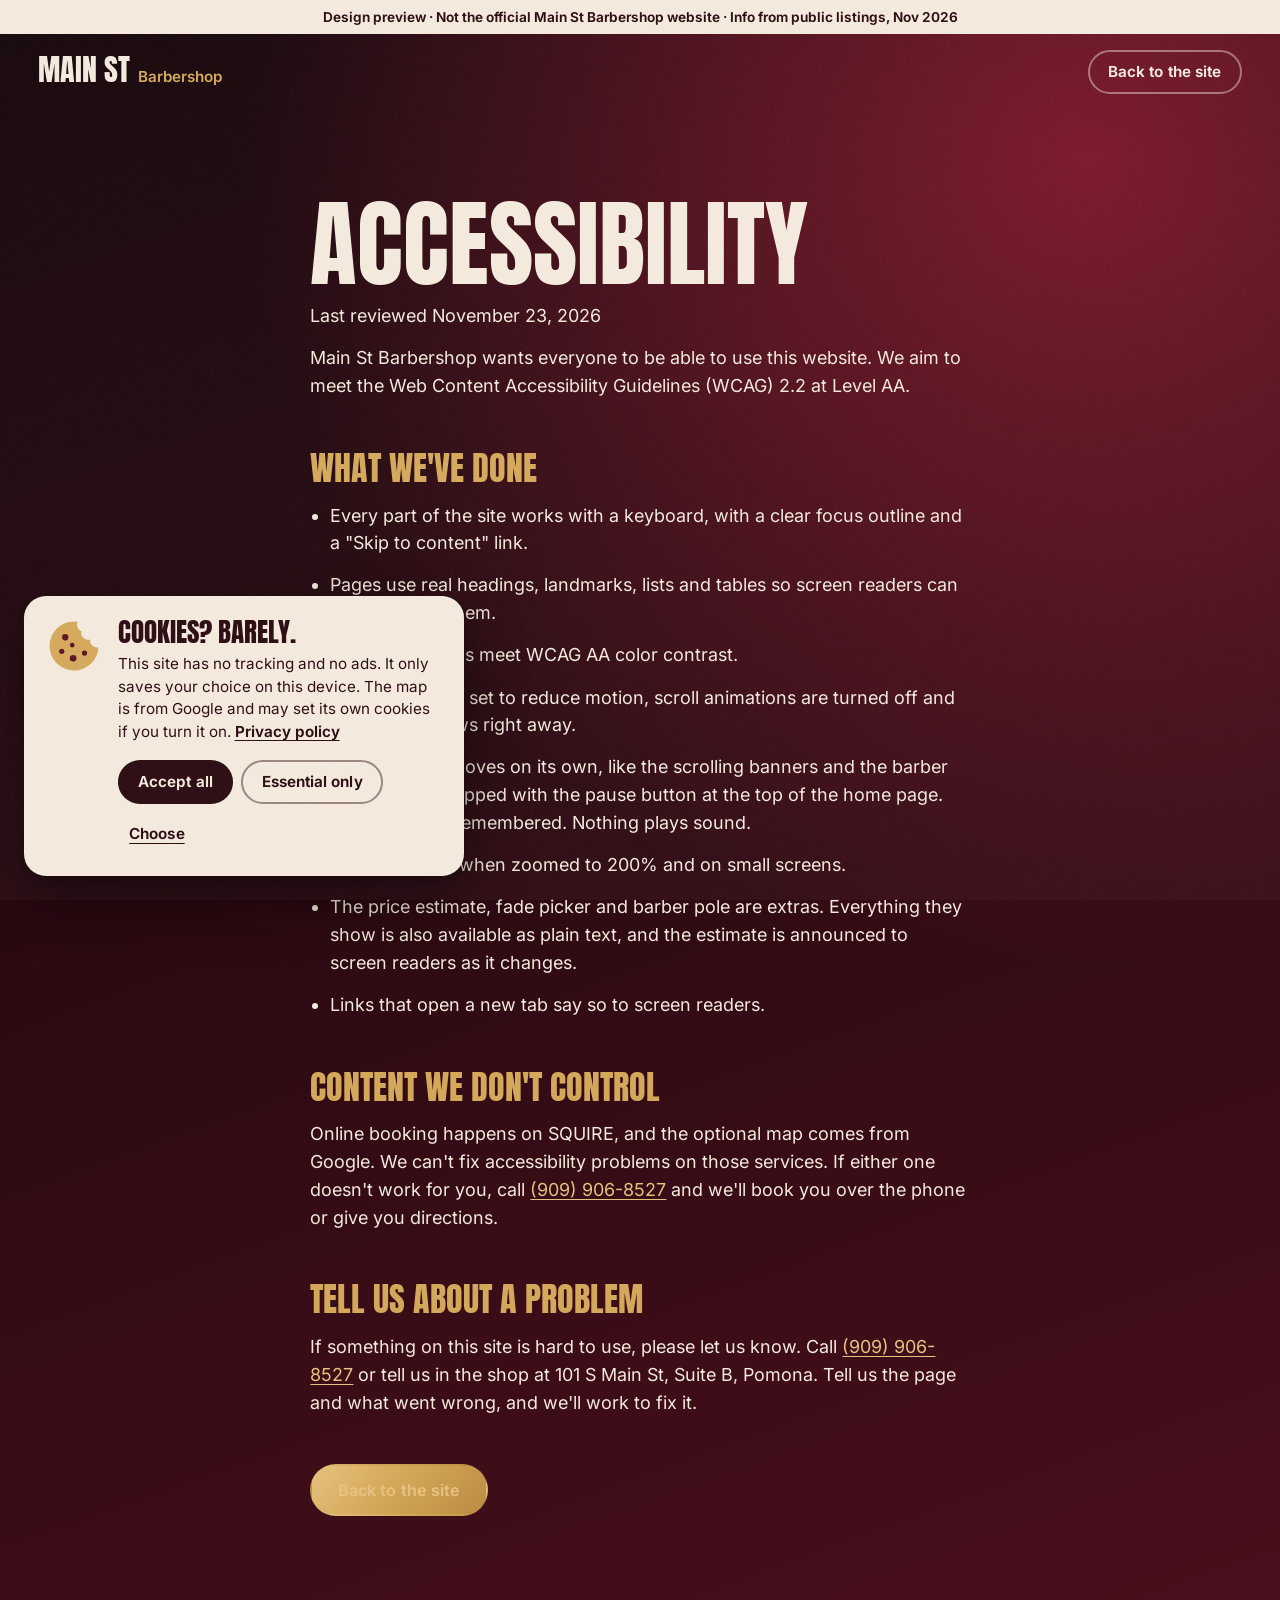
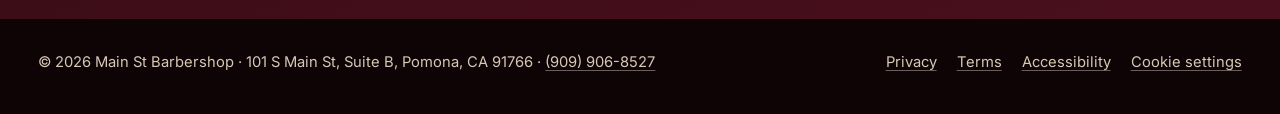
<file: accessibility.html>
<!DOCTYPE html>
<html lang="en" class="is-preview">
<head>
  <meta name="robots" content="noindex, nofollow">
  <meta charset="utf-8">
  <meta name="viewport" content="width=device-width, initial-scale=1">
  <title>Accessibility · Main St Barbershop</title>
  <meta name="description" content="Accessibility statement for the Main St Barbershop website.">
  <meta name="theme-color" content="#14060a">
  <link rel="icon" href="assets/favicon.svg" type="image/svg+xml">
  <link rel="preload" href="assets/fonts/anton-latin-400-normal.woff2" as="font" type="font/woff2" crossorigin>
  <link rel="preload" href="assets/fonts/inter-latin-wght-normal.woff2" as="font" type="font/woff2" crossorigin>
  <link rel="stylesheet" href="css/styles.css">
</head>
<body>
  <div class="preview-bar" role="note"><span class="preview-bar__long">Design preview · Not the official Main St Barbershop website · Info from public listings, Nov 2026</span><span class="preview-bar__short">Design preview · Not the official shop website</span></div>
  <a class="skip-link" href="#main">Skip to content</a>
  <header class="site-header is-scrolled">
    <div class="site-header__inner wrap">
      <a class="wordmark" href="index.html" aria-label="Main St Barbershop home">
        <span class="wordmark__main">Main St</span>
        <span class="wordmark__sub">Barbershop</span>
      </a>
      <div class="site-header__actions">
        <a class="btn btn--ghost btn--sm legal-back" href="index.html">Back to the site</a>
      </div>
    </div>
  </header>

  <main id="main" class="legal">
    <div class="wrap legal__inner">
      <h1>Accessibility</h1>
      <p class="legal__updated">Last reviewed November 23, 2026</p>

      <p>Main St Barbershop wants everyone to be able to use this website. We aim to meet the Web Content Accessibility Guidelines (WCAG) 2.2 at Level AA.</p>

      <h2>What we've done</h2>
      <ul>
        <li>Every part of the site works with a keyboard, with a clear focus outline and a "Skip to content" link.</li>
        <li>Pages use real headings, landmarks, lists and tables so screen readers can move around them.</li>
        <li>Text and buttons meet WCAG AA color contrast.</li>
        <li>If your device is set to reduce motion, scroll animations are turned off and all content shows right away.</li>
        <li>Anything that moves on its own, like the scrolling banners and the barber pole, can be stopped with the pause button at the top of the home page. Your choice is remembered. Nothing plays sound.</li>
        <li>The site works when zoomed to 200% and on small screens.</li>
        <li>The price estimate, fade picker and barber pole are extras. Everything they show is also available as plain text, and the estimate is announced to screen readers as it changes.</li>
        <li>Links that open a new tab say so to screen readers.</li>
      </ul>

      <h2>Content we don't control</h2>
      <p>Online booking happens on SQUIRE, and the optional map comes from Google. We can't fix accessibility problems on those services. If either one doesn't work for you, call <a href="tel:+19099068527">(909) 906-8527</a> and we'll book you over the phone or give you directions.</p>

      <h2>Tell us about a problem</h2>
      <p>If something on this site is hard to use, please let us know. Call <a href="tel:+19099068527">(909) 906-8527</a> or tell us in the shop at 101 S Main St, Suite B, Pomona. Tell us the page and what went wrong, and we'll work to fix it.</p>

      <a class="btn btn--brass back" href="index.html">Back to the site</a>
    </div>
  </main>

  <footer class="footer footer--slim">
    <div class="wrap">
      <div class="footer__base">
        <p>© <span data-year>2026</span> Main St Barbershop · 101 S Main St, Suite B, Pomona, CA 91766 · <a href="tel:+19099068527">(909) 906-8527</a></p>
        <ul role="list" class="footer__inline">
          <li><a href="privacy.html">Privacy</a></li>
          <li><a href="terms.html">Terms</a></li>
          <li><a href="accessibility.html">Accessibility</a></li>
          <li><button type="button" class="linklike" data-open-cookies>Cookie settings</button></li>
        </ul>
      </div>
    </div>
  </footer>

  <!-- Cookie consent -->
  <div class="cookie" data-cookie role="dialog" aria-modal="false" aria-labelledby="cookie-title" aria-describedby="cookie-desc" hidden>
    <svg class="cookie__art" viewBox="0 0 64 64" aria-hidden="true" focusable="false">
      <path d="M32 4a28 28 0 1 0 28 29.5 8 8 0 0 1-9.6-8.8A8 8 0 0 1 40.5 15 8 8 0 0 1 36 4.3 28 28 0 0 0 32 4Z" fill="#d4a85a"/>
      <g fill="#5a1120"><circle cx="22" cy="22" r="3.6"/><circle cx="18" cy="38" r="3"/><circle cx="31" cy="46" r="3.8"/><circle cx="44" cy="40" r="3"/><circle cx="30" cy="31" r="2.6"/></g>
    </svg>
    <div class="cookie__body">
      <h2 class="cookie__title" id="cookie-title">Cookies? Barely.</h2>
      <p class="cookie__text" id="cookie-desc">This site has no tracking and no ads. It only saves your choice on this device. The map is from Google and may set its own cookies if you turn it on. <a href="privacy.html#cookies">Privacy policy</a></p>
      <p class="cookie__gpc" data-gpc hidden>Your browser sent a Global Privacy Control signal, so we've kept optional content off.</p>

      <div class="cookie__prefs" data-cookie-prefs hidden>
        <div class="toggle">
          <span class="toggle__label"><strong>Essential</strong><span>Remembers this choice. Always on.</span></span>
          <span class="toggle__fixed">Always on</span>
        </div>
        <label class="toggle">
          <span class="toggle__label"><strong>Google Maps</strong><span>Shows the map in "Find us". Google may set cookies.</span></span>
          <input type="checkbox" class="toggle__input" data-pref-maps>
          <span class="toggle__switch" aria-hidden="true"></span>
        </label>
      </div>

      <div class="cookie__actions">
        <button type="button" class="btn btn--brass btn--sm" data-cookie-accept>Accept all</button>
        <button type="button" class="btn btn--ghost btn--sm" data-cookie-reject>Essential only</button>
        <button type="button" class="btn btn--text btn--sm" data-cookie-custom aria-expanded="false">Choose</button>
        <button type="button" class="btn btn--brass btn--sm" data-cookie-save hidden>Save choices</button>
      </div>
    </div>
  </div>

  <script src="js/main.js" defer></script>
</body>
</html>
</file>
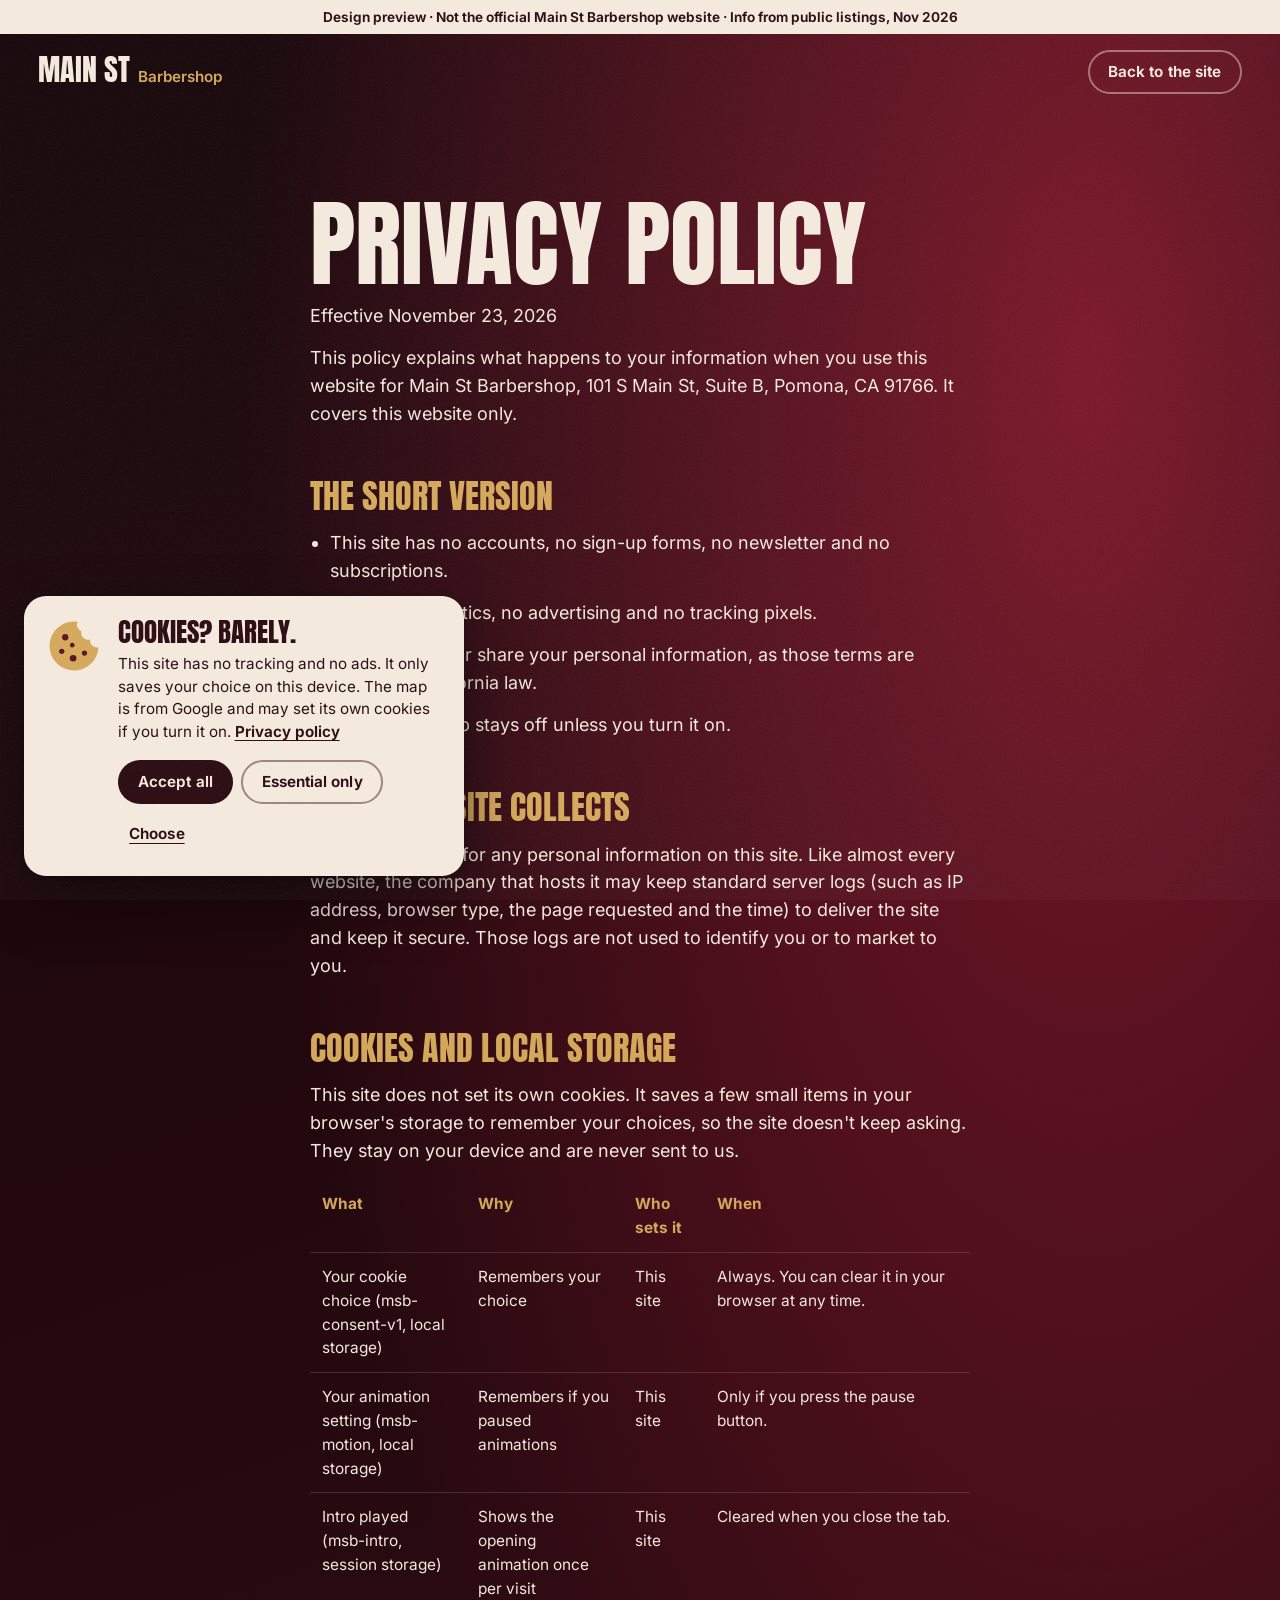
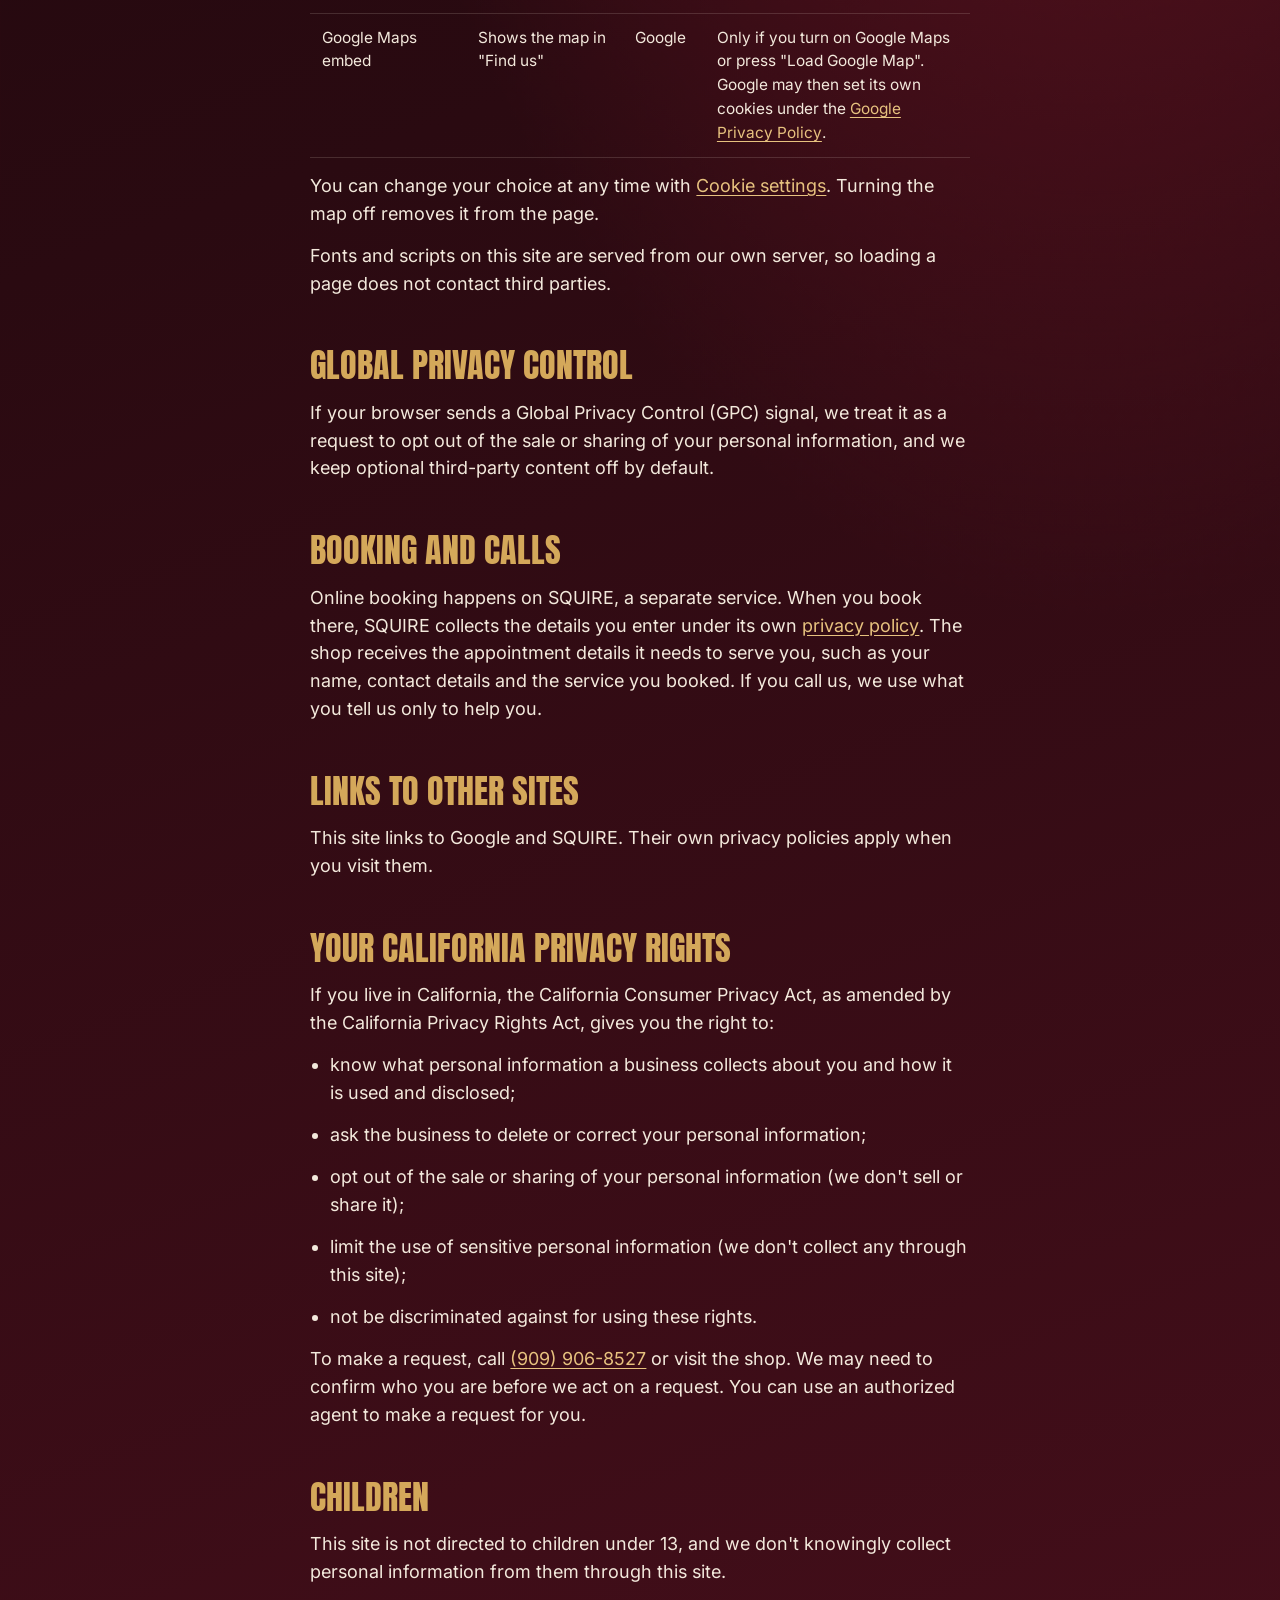
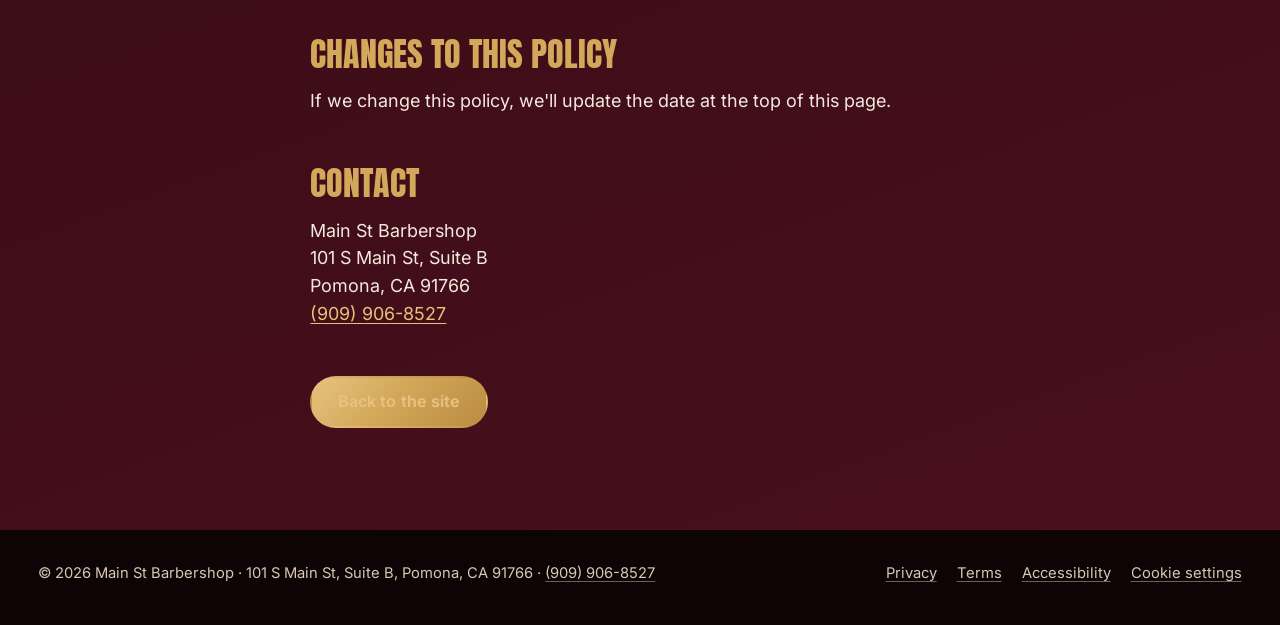
<file: privacy.html>
<!DOCTYPE html>
<html lang="en" class="is-preview">
<head>
  <meta name="robots" content="noindex, nofollow">
  <meta charset="utf-8">
  <meta name="viewport" content="width=device-width, initial-scale=1">
  <title>Privacy policy · Main St Barbershop</title>
  <meta name="description" content="How the Main St Barbershop website handles your information. No tracking, no ads, no newsletter.">
  <meta name="theme-color" content="#14060a">
  <link rel="icon" href="assets/favicon.svg" type="image/svg+xml">
  <link rel="preload" href="assets/fonts/anton-latin-400-normal.woff2" as="font" type="font/woff2" crossorigin>
  <link rel="preload" href="assets/fonts/inter-latin-wght-normal.woff2" as="font" type="font/woff2" crossorigin>
  <link rel="stylesheet" href="css/styles.css">
</head>
<body>
  <div class="preview-bar" role="note"><span class="preview-bar__long">Design preview · Not the official Main St Barbershop website · Info from public listings, Nov 2026</span><span class="preview-bar__short">Design preview · Not the official shop website</span></div>
  <a class="skip-link" href="#main">Skip to content</a>
  <header class="site-header is-scrolled">
    <div class="site-header__inner wrap">
      <a class="wordmark" href="index.html" aria-label="Main St Barbershop home">
        <span class="wordmark__main">Main St</span>
        <span class="wordmark__sub">Barbershop</span>
      </a>
      <div class="site-header__actions">
        <a class="btn btn--ghost btn--sm legal-back" href="index.html">Back to the site</a>
      </div>
    </div>
  </header>

  <main id="main" class="legal">
    <div class="wrap legal__inner">
      <h1>Privacy policy</h1>
      <p class="legal__updated">Effective November 23, 2026</p>

      <p>This policy explains what happens to your information when you use this website for Main St Barbershop, 101 S Main St, Suite B, Pomona, CA 91766. It covers this website only.</p>

      <h2>The short version</h2>
      <ul>
        <li>This site has no accounts, no sign-up forms, no newsletter and no subscriptions.</li>
        <li>It uses no analytics, no advertising and no tracking pixels.</li>
        <li>We do not sell or share your personal information, as those terms are defined in California law.</li>
        <li>The Google map stays off unless you turn it on.</li>
      </ul>

      <h2>What this site collects</h2>
      <p>We don't ask you for any personal information on this site. Like almost every website, the company that hosts it may keep standard server logs (such as IP address, browser type, the page requested and the time) to deliver the site and keep it secure. Those logs are not used to identify you or to market to you.</p>

      <h2 id="cookies">Cookies and local storage</h2>
      <p>This site does not set its own cookies. It saves a few small items in your browser's storage to remember your choices, so the site doesn't keep asking. They stay on your device and are never sent to us.</p>
      <table>
        <caption class="sr-only">Cookies and storage used by this site</caption>
        <thead><tr><th scope="col">What</th><th scope="col">Why</th><th scope="col">Who sets it</th><th scope="col">When</th></tr></thead>
        <tbody>
          <tr><td>Your cookie choice (msb-consent-v1, local storage)</td><td>Remembers your choice</td><td>This site</td><td>Always. You can clear it in your browser at any time.</td></tr>
          <tr><td>Your animation setting (msb-motion, local storage)</td><td>Remembers if you paused animations</td><td>This site</td><td>Only if you press the pause button.</td></tr>
          <tr><td>Intro played (msb-intro, session storage)</td><td>Shows the opening animation once per visit</td><td>This site</td><td>Cleared when you close the tab.</td></tr>
          <tr><td>Google Maps embed</td><td>Shows the map in "Find us"</td><td>Google</td><td>Only if you turn on Google Maps or press "Load Google Map". Google may then set its own cookies under the <a href="https://policies.google.com/privacy" target="_blank" rel="noopener">Google Privacy Policy<span class="sr-only"> (opens in a new tab)</span></a>.</td></tr>
        </tbody>
      </table>
      <p>You can change your choice at any time with <button type="button" class="linklike" data-open-cookies>Cookie settings</button>. Turning the map off removes it from the page.</p>
      <p>Fonts and scripts on this site are served from our own server, so loading a page does not contact third parties.</p>

      <h2>Global Privacy Control</h2>
      <p>If your browser sends a Global Privacy Control (GPC) signal, we treat it as a request to opt out of the sale or sharing of your personal information, and we keep optional third-party content off by default.</p>

      <h2>Booking and calls</h2>
      <p>Online booking happens on SQUIRE, a separate service. When you book there, SQUIRE collects the details you enter under its own <a href="https://getsquire.com/legal/privacy" target="_blank" rel="noopener">privacy policy<span class="sr-only"> (opens in a new tab)</span></a>. The shop receives the appointment details it needs to serve you, such as your name, contact details and the service you booked. If you call us, we use what you tell us only to help you.</p>

      <h2>Links to other sites</h2>
      <p>This site links to Google and SQUIRE. Their own privacy policies apply when you visit them.</p>

      <h2>Your California privacy rights</h2>
      <p>If you live in California, the California Consumer Privacy Act, as amended by the California Privacy Rights Act, gives you the right to:</p>
      <ul>
        <li>know what personal information a business collects about you and how it is used and disclosed;</li>
        <li>ask the business to delete or correct your personal information;</li>
        <li>opt out of the sale or sharing of your personal information (we don't sell or share it);</li>
        <li>limit the use of sensitive personal information (we don't collect any through this site);</li>
        <li>not be discriminated against for using these rights.</li>
      </ul>
      <p>To make a request, call <a href="tel:+19099068527">(909) 906-8527</a> or visit the shop. We may need to confirm who you are before we act on a request. You can use an authorized agent to make a request for you.</p>

      <h2>Children</h2>
      <p>This site is not directed to children under 13, and we don't knowingly collect personal information from them through this site.</p>

      <h2>Changes to this policy</h2>
      <p>If we change this policy, we'll update the date at the top of this page.</p>

      <h2>Contact</h2>
      <p>Main St Barbershop<br>101 S Main St, Suite B<br>Pomona, CA 91766<br><a href="tel:+19099068527">(909) 906-8527</a></p>

      <a class="btn btn--brass back" href="index.html">Back to the site</a>
    </div>
  </main>

  <footer class="footer footer--slim">
    <div class="wrap">
      <div class="footer__base">
        <p>© <span data-year>2026</span> Main St Barbershop · 101 S Main St, Suite B, Pomona, CA 91766 · <a href="tel:+19099068527">(909) 906-8527</a></p>
        <ul role="list" class="footer__inline">
          <li><a href="privacy.html">Privacy</a></li>
          <li><a href="terms.html">Terms</a></li>
          <li><a href="accessibility.html">Accessibility</a></li>
          <li><button type="button" class="linklike" data-open-cookies>Cookie settings</button></li>
        </ul>
      </div>
    </div>
  </footer>

  <!-- Cookie consent -->
  <div class="cookie" data-cookie role="dialog" aria-modal="false" aria-labelledby="cookie-title" aria-describedby="cookie-desc" hidden>
    <svg class="cookie__art" viewBox="0 0 64 64" aria-hidden="true" focusable="false">
      <path d="M32 4a28 28 0 1 0 28 29.5 8 8 0 0 1-9.6-8.8A8 8 0 0 1 40.5 15 8 8 0 0 1 36 4.3 28 28 0 0 0 32 4Z" fill="#d4a85a"/>
      <g fill="#5a1120"><circle cx="22" cy="22" r="3.6"/><circle cx="18" cy="38" r="3"/><circle cx="31" cy="46" r="3.8"/><circle cx="44" cy="40" r="3"/><circle cx="30" cy="31" r="2.6"/></g>
    </svg>
    <div class="cookie__body">
      <h2 class="cookie__title" id="cookie-title">Cookies? Barely.</h2>
      <p class="cookie__text" id="cookie-desc">This site has no tracking and no ads. It only saves your choice on this device. The map is from Google and may set its own cookies if you turn it on. <a href="privacy.html#cookies">Privacy policy</a></p>
      <p class="cookie__gpc" data-gpc hidden>Your browser sent a Global Privacy Control signal, so we've kept optional content off.</p>

      <div class="cookie__prefs" data-cookie-prefs hidden>
        <div class="toggle">
          <span class="toggle__label"><strong>Essential</strong><span>Remembers this choice. Always on.</span></span>
          <span class="toggle__fixed">Always on</span>
        </div>
        <label class="toggle">
          <span class="toggle__label"><strong>Google Maps</strong><span>Shows the map in "Find us". Google may set cookies.</span></span>
          <input type="checkbox" class="toggle__input" data-pref-maps>
          <span class="toggle__switch" aria-hidden="true"></span>
        </label>
      </div>

      <div class="cookie__actions">
        <button type="button" class="btn btn--brass btn--sm" data-cookie-accept>Accept all</button>
        <button type="button" class="btn btn--ghost btn--sm" data-cookie-reject>Essential only</button>
        <button type="button" class="btn btn--text btn--sm" data-cookie-custom aria-expanded="false">Choose</button>
        <button type="button" class="btn btn--brass btn--sm" data-cookie-save hidden>Save choices</button>
      </div>
    </div>
  </div>

  <script src="js/main.js" defer></script>
</body>
</html>
</file>
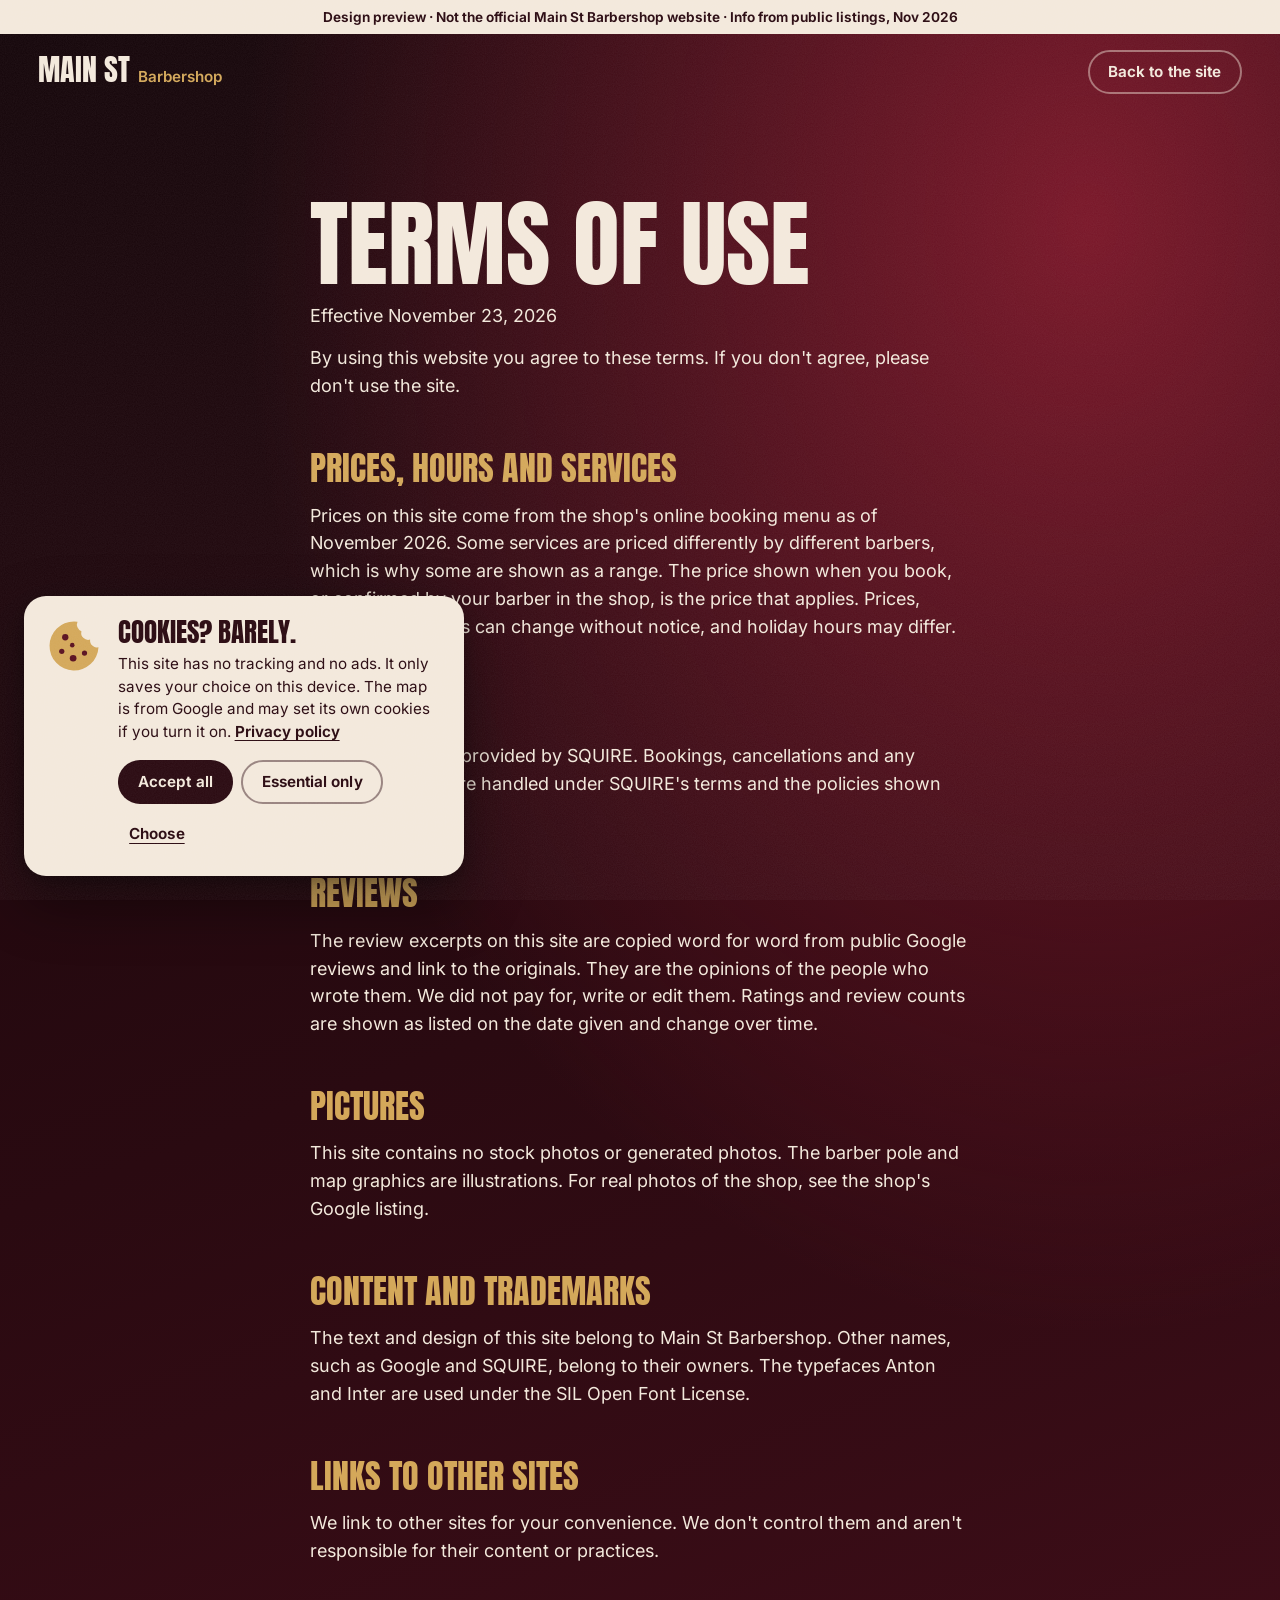
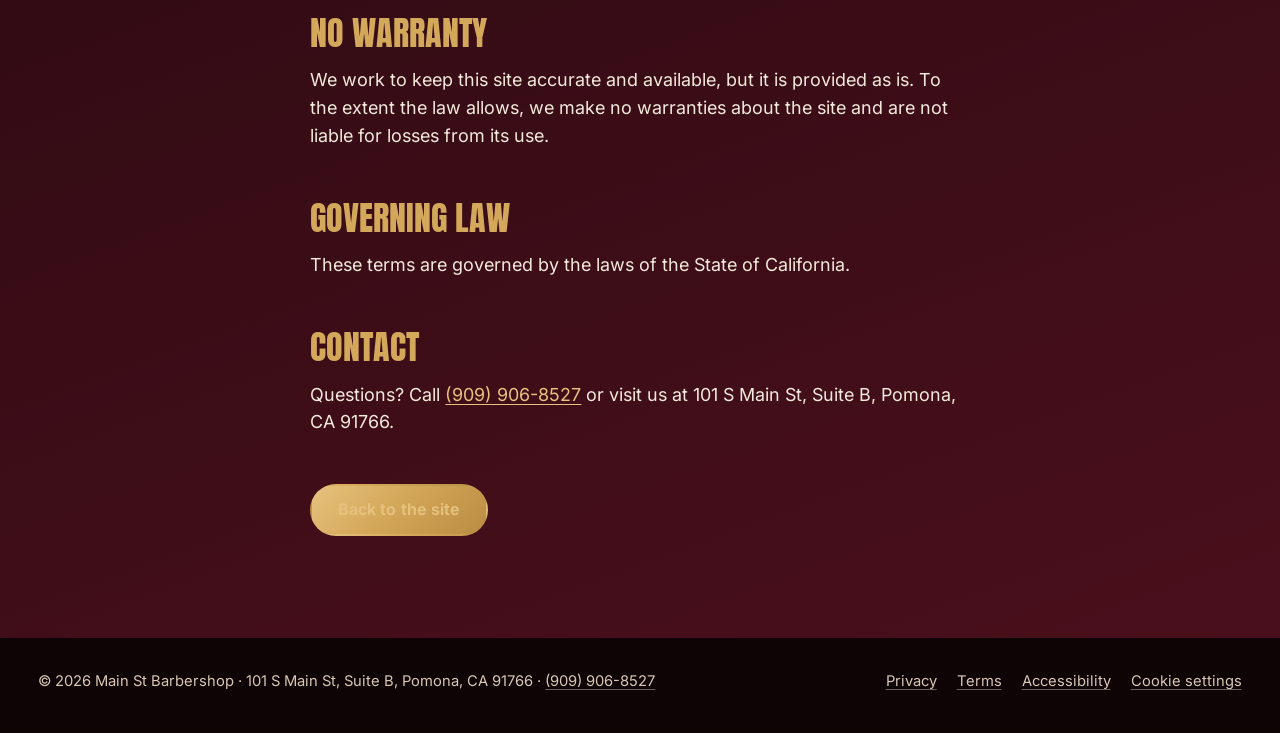
<file: terms.html>
<!DOCTYPE html>
<html lang="en" class="is-preview">
<head>
  <meta name="robots" content="noindex, nofollow">
  <meta charset="utf-8">
  <meta name="viewport" content="width=device-width, initial-scale=1">
  <title>Terms of use · Main St Barbershop</title>
  <meta name="description" content="Terms of use for the Main St Barbershop website.">
  <meta name="theme-color" content="#14060a">
  <link rel="icon" href="assets/favicon.svg" type="image/svg+xml">
  <link rel="preload" href="assets/fonts/anton-latin-400-normal.woff2" as="font" type="font/woff2" crossorigin>
  <link rel="preload" href="assets/fonts/inter-latin-wght-normal.woff2" as="font" type="font/woff2" crossorigin>
  <link rel="stylesheet" href="css/styles.css">
</head>
<body>
  <div class="preview-bar" role="note"><span class="preview-bar__long">Design preview · Not the official Main St Barbershop website · Info from public listings, Nov 2026</span><span class="preview-bar__short">Design preview · Not the official shop website</span></div>
  <a class="skip-link" href="#main">Skip to content</a>
  <header class="site-header is-scrolled">
    <div class="site-header__inner wrap">
      <a class="wordmark" href="index.html" aria-label="Main St Barbershop home">
        <span class="wordmark__main">Main St</span>
        <span class="wordmark__sub">Barbershop</span>
      </a>
      <div class="site-header__actions">
        <a class="btn btn--ghost btn--sm legal-back" href="index.html">Back to the site</a>
      </div>
    </div>
  </header>

  <main id="main" class="legal">
    <div class="wrap legal__inner">
      <h1>Terms of use</h1>
      <p class="legal__updated">Effective November 23, 2026</p>

      <p>By using this website you agree to these terms. If you don't agree, please don't use the site.</p>

      <h2>Prices, hours and services</h2>
      <p>Prices on this site come from the shop's online booking menu as of November 2026. Some services are priced differently by different barbers, which is why some are shown as a range. The price shown when you book, or confirmed by your barber in the shop, is the price that applies. Prices, hours and services can change without notice, and holiday hours may differ.</p>

      <h2>Booking</h2>
      <p>Online booking is provided by SQUIRE. Bookings, cancellations and any deposits or fees are handled under SQUIRE's terms and the policies shown when you book.</p>

      <h2>Reviews</h2>
      <p>The review excerpts on this site are copied word for word from public Google reviews and link to the originals. They are the opinions of the people who wrote them. We did not pay for, write or edit them. Ratings and review counts are shown as listed on the date given and change over time.</p>

      <h2>Pictures</h2>
      <p>This site contains no stock photos or generated photos. The barber pole and map graphics are illustrations. For real photos of the shop, see the shop's Google listing.</p>

      <h2>Content and trademarks</h2>
      <p>The text and design of this site belong to Main St Barbershop. Other names, such as Google and SQUIRE, belong to their owners. The typefaces Anton and Inter are used under the SIL Open Font License.</p>

      <h2>Links to other sites</h2>
      <p>We link to other sites for your convenience. We don't control them and aren't responsible for their content or practices.</p>

      <h2>No warranty</h2>
      <p>We work to keep this site accurate and available, but it is provided as is. To the extent the law allows, we make no warranties about the site and are not liable for losses from its use.</p>

      <h2>Governing law</h2>
      <p>These terms are governed by the laws of the State of California.</p>

      <h2>Contact</h2>
      <p>Questions? Call <a href="tel:+19099068527">(909) 906-8527</a> or visit us at 101 S Main St, Suite B, Pomona, CA 91766.</p>

      <a class="btn btn--brass back" href="index.html">Back to the site</a>
    </div>
  </main>

  <footer class="footer footer--slim">
    <div class="wrap">
      <div class="footer__base">
        <p>© <span data-year>2026</span> Main St Barbershop · 101 S Main St, Suite B, Pomona, CA 91766 · <a href="tel:+19099068527">(909) 906-8527</a></p>
        <ul role="list" class="footer__inline">
          <li><a href="privacy.html">Privacy</a></li>
          <li><a href="terms.html">Terms</a></li>
          <li><a href="accessibility.html">Accessibility</a></li>
          <li><button type="button" class="linklike" data-open-cookies>Cookie settings</button></li>
        </ul>
      </div>
    </div>
  </footer>

  <!-- Cookie consent -->
  <div class="cookie" data-cookie role="dialog" aria-modal="false" aria-labelledby="cookie-title" aria-describedby="cookie-desc" hidden>
    <svg class="cookie__art" viewBox="0 0 64 64" aria-hidden="true" focusable="false">
      <path d="M32 4a28 28 0 1 0 28 29.5 8 8 0 0 1-9.6-8.8A8 8 0 0 1 40.5 15 8 8 0 0 1 36 4.3 28 28 0 0 0 32 4Z" fill="#d4a85a"/>
      <g fill="#5a1120"><circle cx="22" cy="22" r="3.6"/><circle cx="18" cy="38" r="3"/><circle cx="31" cy="46" r="3.8"/><circle cx="44" cy="40" r="3"/><circle cx="30" cy="31" r="2.6"/></g>
    </svg>
    <div class="cookie__body">
      <h2 class="cookie__title" id="cookie-title">Cookies? Barely.</h2>
      <p class="cookie__text" id="cookie-desc">This site has no tracking and no ads. It only saves your choice on this device. The map is from Google and may set its own cookies if you turn it on. <a href="privacy.html#cookies">Privacy policy</a></p>
      <p class="cookie__gpc" data-gpc hidden>Your browser sent a Global Privacy Control signal, so we've kept optional content off.</p>

      <div class="cookie__prefs" data-cookie-prefs hidden>
        <div class="toggle">
          <span class="toggle__label"><strong>Essential</strong><span>Remembers this choice. Always on.</span></span>
          <span class="toggle__fixed">Always on</span>
        </div>
        <label class="toggle">
          <span class="toggle__label"><strong>Google Maps</strong><span>Shows the map in "Find us". Google may set cookies.</span></span>
          <input type="checkbox" class="toggle__input" data-pref-maps>
          <span class="toggle__switch" aria-hidden="true"></span>
        </label>
      </div>

      <div class="cookie__actions">
        <button type="button" class="btn btn--brass btn--sm" data-cookie-accept>Accept all</button>
        <button type="button" class="btn btn--ghost btn--sm" data-cookie-reject>Essential only</button>
        <button type="button" class="btn btn--text btn--sm" data-cookie-custom aria-expanded="false">Choose</button>
        <button type="button" class="btn btn--brass btn--sm" data-cookie-save hidden>Save choices</button>
      </div>
    </div>
  </div>

  <script src="js/main.js" defer></script>
</body>
</html>
</file>
<file: css/styles.css>
/* ==========================================================================
   Main St Barbershop — Oxblood & Brass
   ========================================================================== */

@font-face {
  font-family: "Anton";
  src: url("../assets/fonts/anton-latin-400-normal.woff2") format("woff2");
  font-weight: 400;
  font-style: normal;
  font-display: swap;
}
@font-face {
  font-family: "Inter";
  src: url("../assets/fonts/inter-latin-wght-normal.woff2") format("woff2");
  font-weight: 100 900;
  font-style: normal;
  font-display: swap;
}

:root {
  /* palette */
  --ink: #0e0406;
  --wine-950: #14060a;
  --wine-900: #1c070c;
  --wine-800: #2a0a11;
  --wine-700: #3d0c16;
  --wine-600: #5a1120;
  --wine-500: #6b1424;
  --cream: #f3e9dc;
  --cream-2: #d8c7b4;
  --cream-3: #b9a593;
  --brass: #d4a85a;
  --brass-hi: #e7c27f;
  --brass-lo: #a9803a;
  --on-brass: #1c070c;

  /* gradients */
  --grad-hero: radial-gradient(120% 90% at 85% 10%, #7a1729 0%, rgba(122, 23, 41, 0) 55%),
               linear-gradient(160deg, #14060a 0%, #2a0a11 45%, #4a0f1c 100%);
  --grad-deep: linear-gradient(180deg, #1c070c 0%, #14060a 100%);
  --grad-brass: linear-gradient(135deg, #e7c27f 0%, #d4a85a 45%, #b98c42 100%);
  --grad-text: linear-gradient(180deg, #e7c27f 0%, #d4a85a 40%, #6b1424 100%);

  /* type */
  --font-display: "Anton", "Impact", "Haettenschweiler", "Arial Narrow Bold", sans-serif;
  --font-body: "Inter", system-ui, -apple-system, "Segoe UI", Roboto, sans-serif;

  --step-0: clamp(1rem, 0.96rem + 0.2vw, 1.125rem);
  --step-1: clamp(1.15rem, 1.05rem + 0.45vw, 1.4rem);
  --step-2: clamp(1.5rem, 1.25rem + 1.1vw, 2.25rem);
  --step-display: clamp(3.4rem, 1.6rem + 8vw, 8.75rem);

  /* layout */
  --gutter: clamp(1.25rem, 0.8rem + 2vw, 2.5rem);
  --max: 1360px;
  --radius-pill: 999px;
  --radius-card: 18px;
  --header-h: 76px;
  --preview-h: 0px;
  --offset-top: calc(var(--header-h) + var(--preview-h));

  /* motion */
  --ease-out: cubic-bezier(0.22, 1, 0.36, 1);
  --dur: 0.35s;
}

/* ---------- reset ---------- */
*, *::before, *::after { box-sizing: border-box; }
html { -webkit-text-size-adjust: 100%; scroll-behavior: smooth; scroll-padding-top: calc(var(--offset-top) + 12px); }
body {
  margin: 0;
  font-family: var(--font-body);
  font-size: var(--step-0);
  line-height: 1.55;
  color: var(--cream);
  background: var(--wine-950);
  -webkit-font-smoothing: antialiased;
  -moz-osx-font-smoothing: grayscale;
  text-rendering: optimizeLegibility;
  overflow-x: hidden;
}
img, svg { display: block; max-width: 100%; }
a { color: inherit; }
h1, h2, h3, p, ul, dl, dd, figure, blockquote { margin: 0; }
ul[role="list"] { list-style: none; padding: 0; }
button { font: inherit; color: inherit; }
address { font-style: normal; }
table { border-collapse: collapse; }

[hidden] { display: none !important; }

::selection { background: var(--brass); color: var(--on-brass); }

:focus-visible {
  outline: 3px solid var(--brass-hi);
  outline-offset: 3px;
  border-radius: 6px;
}

.sr-only {
  position: absolute !important;
  width: 1px; height: 1px;
  padding: 0; margin: -1px;
  overflow: hidden; clip: rect(0 0 0 0);
  white-space: nowrap; border: 0;
}

.skip-link {
  position: fixed;
  left: 1rem; top: -100px;
  z-index: 200;
  padding: 0.75rem 1.1rem;
  background: var(--brass);
  color: var(--on-brass);
  font-weight: 700;
  border-radius: 10px;
  text-decoration: none;
  transition: top 0.2s var(--ease-out);
}
.skip-link:focus { top: 1rem; }

.wrap {
  width: 100%;
  max-width: var(--max);
  margin-inline: auto;
  padding-inline: var(--gutter);
}

/* subtle film grain over everything for depth */
body::after {
  content: "";
  position: fixed;
  inset: 0;
  pointer-events: none;
  z-index: 150;
  opacity: 0.06;
  background-image: url("data:image/svg+xml,%3Csvg xmlns='http://www.w3.org/2000/svg' width='160' height='160'%3E%3Cfilter id='n'%3E%3CfeTurbulence type='fractalNoise' baseFrequency='.9' numOctaves='2' stitchTiles='stitch'/%3E%3CfeColorMatrix values='0 0 0 0 1 0 0 0 0 1 0 0 0 0 1 0 0 0 .9 0'/%3E%3C/filter%3E%3Crect width='100%25' height='100%25' filter='url(%23n)'/%3E%3C/svg%3E");
}

/* ---------- display type ---------- */
.display {
  font-family: var(--font-display);
  font-weight: 400;
  font-size: var(--step-display);
  line-height: 0.9;
  letter-spacing: -0.005em;
  text-transform: uppercase;
  color: var(--cream);
}
.display--wine { color: var(--wine-800); }
.display .cw { display: inline-block; overflow: hidden; vertical-align: top; padding-bottom: 0.04em; margin-bottom: -0.04em; }
.display .c { display: inline-block; }

/* ---------- buttons ---------- */
.btn {
  --btn-bg: transparent;
  --btn-fg: var(--cream);
  display: inline-flex;
  align-items: center;
  justify-content: center;
  gap: 0.6em;
  min-height: 52px;
  padding: 0.85rem 1.6rem;
  border: 2px solid transparent;
  border-radius: var(--radius-pill);
  background: var(--btn-bg);
  color: var(--btn-fg);
  font-family: var(--font-body);
  font-weight: 650;
  font-size: 1rem;
  line-height: 1.1;
  letter-spacing: 0.005em;
  text-decoration: none;
  cursor: pointer;
  white-space: nowrap;
  transition: transform var(--dur) var(--ease-out), background-color var(--dur) var(--ease-out),
              color var(--dur) var(--ease-out), border-color var(--dur) var(--ease-out);
  -webkit-tap-highlight-color: transparent;
}
.btn:active { transform: scale(0.97); }
.btn--sm { min-height: 44px; padding: 0.6rem 1.15rem; font-size: 0.95rem; }

.btn--brass { --btn-bg: var(--brass); --btn-fg: var(--on-brass); background-image: var(--grad-brass); }
.btn--brass:hover { --btn-bg: var(--brass-hi); background-image: none; transform: translateY(-2px); }

.btn--ghost { border-color: rgba(243, 233, 220, 0.45); }
.btn--ghost:hover { border-color: var(--cream); background: rgba(243, 233, 220, 0.08); transform: translateY(-2px); }

.btn--text { padding-inline: 0.6rem; text-decoration: underline; text-underline-offset: 4px; }
.btn--text:hover { color: var(--brass-hi); }

.btn--wine { --btn-bg: var(--wine-800); --btn-fg: var(--cream); }
.btn--wine:hover { --btn-bg: var(--wine-600); transform: translateY(-2px); }
.btn--wine-ghost { --btn-fg: var(--wine-800); border-color: var(--wine-800); }
.btn--wine-ghost:hover { background: rgba(42, 10, 17, 0.1); transform: translateY(-2px); }

.btn__arrow { display: inline-block; transition: transform var(--dur) var(--ease-out); }
.btn:hover .btn__arrow { transform: translateX(4px); }

.linklike {
  background: none; border: 0; padding: 0; cursor: pointer;
  text-decoration: underline; text-underline-offset: 3px;
  text-decoration-color: rgba(243, 233, 220, 0.4);
}
.linklike:hover { color: var(--brass-hi); text-decoration-color: currentColor; }

/* ---------- progress bar ---------- */
.progress {
  position: fixed;
  top: var(--preview-h); left: 0; right: 0;
  height: 4px;
  z-index: 120;
  pointer-events: none;
}
.progress__bar {
  display: block;
  height: 100%;
  width: 100%;
  transform-origin: 0 50%;
  transform: scaleX(0);
  background: repeating-linear-gradient(-45deg, var(--brass) 0 10px, var(--cream) 10px 20px, var(--wine-500) 20px 30px);
}

/* ---------- header ---------- */
.site-header {
  position: fixed;
  top: var(--preview-h); left: 0; right: 0;
  z-index: 100;
  height: var(--header-h);
  transition: background-color 0.4s var(--ease-out), box-shadow 0.4s var(--ease-out), transform 0.4s var(--ease-out);
}
.site-header.is-scrolled {
  background: rgba(20, 6, 10, 0.94);
  box-shadow: 0 1px 0 rgba(243, 233, 220, 0.08);
}
.site-header__inner {
  display: flex;
  align-items: center;
  gap: 2rem;
  height: 100%;
}
.wordmark {
  display: inline-flex;
  align-items: baseline;
  gap: 0.5rem;
  text-decoration: none;
  margin-right: auto;
}
.wordmark__main {
  font-family: var(--font-display);
  font-size: 1.85rem;
  line-height: 1;
  text-transform: uppercase;
  color: var(--cream);
}
.wordmark__sub {
  font-size: 0.95rem;
  font-weight: 600;
  color: var(--brass);
}
.nav__list { display: flex; gap: 2rem; list-style: none; padding: 0; margin: 0; }
.nav__list a {
  position: relative;
  text-decoration: none;
  font-weight: 550;
  font-size: 0.98rem;
  padding: 0.5rem 0;
}
.nav__list a::after {
  content: "";
  position: absolute;
  left: 0; right: 0; bottom: 0.15rem;
  height: 2px;
  background: var(--brass);
  transform: scaleX(0);
  transform-origin: right;
  transition: transform var(--dur) var(--ease-out);
}
.nav__list a:hover::after { transform: scaleX(1); transform-origin: left; }

.site-header__actions { display: flex; align-items: center; gap: 1.25rem; }
.link-phone { font-weight: 600; text-decoration: none; font-variant-numeric: tabular-nums; }
.link-phone:hover { color: var(--brass-hi); }

.menu-toggle {
  display: none;
  width: 48px; height: 48px;
  border: 0; border-radius: 50%;
  background: rgba(243, 233, 220, 0.1);
  cursor: pointer;
  place-items: center;
}
.menu-toggle__bars,
.menu-toggle__bars::before,
.menu-toggle__bars::after {
  display: block;
  width: 20px; height: 2px;
  background: var(--cream);
  border-radius: 2px;
  transition: transform 0.3s var(--ease-out), opacity 0.2s;
}
.menu-toggle__bars { position: relative; }
.menu-toggle__bars::before, .menu-toggle__bars::after { content: ""; position: absolute; left: 0; }
.menu-toggle__bars::before { top: -6px; }
.menu-toggle__bars::after { top: 6px; }
.menu-toggle[aria-expanded="true"] .menu-toggle__bars { background: transparent; }
.menu-toggle[aria-expanded="true"] .menu-toggle__bars::before { transform: translateY(6px) rotate(45deg); }
.menu-toggle[aria-expanded="true"] .menu-toggle__bars::after { transform: translateY(-6px) rotate(-45deg); }

.mobile-menu {
  position: fixed;
  inset: 0;
  z-index: 90;
  padding: calc(var(--offset-top) + 2rem) var(--gutter) 2rem;
  background: var(--grad-hero);
  background-color: var(--wine-950);
  display: flex;
  flex-direction: column;
  justify-content: space-between;
}
.mobile-menu[hidden] { display: none; }
.mobile-menu ul { list-style: none; padding: 0; margin: 0; }
.mobile-menu li a {
  display: block;
  font-family: var(--font-display);
  text-transform: uppercase;
  font-size: clamp(2.6rem, 12vw, 4rem);
  line-height: 1.1;
  text-decoration: none;
}
.mobile-menu li a:hover { color: var(--brass); }
.mobile-menu__meta { color: var(--cream-2); padding-bottom: 5rem; }

/* ---------- hero ---------- */
.hero {
  position: relative;
  min-height: 100svh;
  display: flex;
  flex-direction: column;
  justify-content: flex-end;
  padding-top: calc(var(--offset-top) + 2rem);
  padding-bottom: clamp(1.5rem, 3vw, 2.5rem);
  background: var(--grad-hero);
  overflow: hidden;
  isolation: isolate;
}
.hero__ghost {
  position: absolute;
  right: -2vw;
  top: 50%;
  transform: translateY(-58%);
  z-index: -1;
  font-family: var(--font-display);
  font-size: clamp(16rem, 42vw, 44rem);
  line-height: 0.8;
  color: transparent;
  -webkit-text-stroke: 2px rgba(212, 168, 90, 0.16);
  user-select: none;
  pointer-events: none;
}
.hero__grid {
  display: grid;
  grid-template-columns: minmax(0, 1fr) auto;
  grid-template-areas: "copy pole" "facts pole";
  column-gap: clamp(2rem, 5vw, 5rem);
  align-items: end;
  flex: 1;
}
.hero__copy { grid-area: copy; align-self: center; padding-block: 1rem 0; }

.status {
  display: inline-flex;
  align-items: center;
  gap: 0.65rem;
  padding: 0.5rem 1rem 0.5rem 0.85rem;
  margin-bottom: 1.4rem;
  border-radius: var(--radius-pill);
  background: rgba(243, 233, 220, 0.08);
  font-weight: 600;
  font-size: 0.95rem;
}
.status__dot {
  width: 10px; height: 10px;
  border-radius: 50%;
  background: var(--cream-3);
  flex: none;
}
.status.is-open .status__dot { background: #6fd39a; box-shadow: 0 0 0 0 rgba(111, 211, 154, 0.6); animation: ping 2.4s var(--ease-out) 2; }
.status.is-closed .status__dot { background: #e0806f; }
@keyframes ping {
  0% { box-shadow: 0 0 0 0 rgba(111, 211, 154, 0.55); }
  80%, 100% { box-shadow: 0 0 0 12px rgba(111, 211, 154, 0); }
}

.hero__title {
  font-family: var(--font-display);
  font-weight: 400;
  font-size: var(--step-display);
  line-height: 0.9;
  letter-spacing: -0.005em;
  text-transform: uppercase;
}
.line { display: block; overflow: hidden; padding-bottom: 0.04em; }
.line__in { display: inline-block; }
.line--brass .line__in {
  background: var(--grad-brass);
  -webkit-background-clip: text;
  background-clip: text;
  color: transparent;
}

.hero__lede {
  max-width: 34rem;
  margin-top: 1.6rem;
  font-size: var(--step-1);
  line-height: 1.5;
  color: var(--cream-2);
}
.hero__actions { display: flex; flex-wrap: wrap; gap: 0.85rem; margin-top: 1.8rem; }

/* barber pole: 3D canvas (three.js) with a CSS fallback */
.pole {
  grid-area: pole;
  position: relative;
  align-self: stretch;
  width: clamp(220px, 21vw, 330px);
  min-height: min(72vh, 660px);
  display: grid;
  place-items: center;
  cursor: grab;
}
.pole.is-dragging { cursor: grabbing; }
.pole__canvas { position: absolute; inset: 0; width: 100%; height: 100%; display: block; opacity: 0; transition: opacity 0.9s var(--ease-out); }
.pole.is-3d .pole__canvas { opacity: 1; }
.pole.is-3d .pole__css { display: none; }
.pole__css {
  --pole-w: clamp(84px, 8vw, 120px);
  display: flex;
  flex-direction: column;
  align-items: center;
  height: min(58vh, 540px);
}
.pole__hint {
  position: absolute;
  top: 0.5rem;
  left: 50%;
  transform: translateX(-50%);
  padding: 0.3rem 0.75rem;
  border-radius: var(--radius-pill);
  background: rgba(14, 4, 6, 0.55);
  color: var(--cream-2);
  font-size: 0.8rem;
  font-weight: 600;
  white-space: nowrap;
  opacity: 0;
  transition: opacity 0.5s var(--ease-out);
  pointer-events: none;
}
.pole.is-3d .pole__hint { opacity: 1; }
.pole.was-dragged .pole__hint { opacity: 0; }
.badge {
  position: absolute;
  width: clamp(96px, 9vw, 132px);
  left: -16%;
  bottom: 9%;
  z-index: 2;
  overflow: visible;
  pointer-events: none;
}
.badge__bg { fill: var(--brass); }
.badge__text { font: 700 12.5px var(--font-body); letter-spacing: 0.08em; text-transform: uppercase; fill: var(--on-brass); }
.badge__dot { fill: var(--wine-800); }
.badge__star { fill: var(--brass); }
.pole__cap {
  width: calc(var(--pole-w) * 1.25);
  height: calc(var(--pole-w) * 0.42);
  background: var(--grad-brass);
  flex: none;
}
.pole__cap--top { border-radius: 999px 999px 10px 10px; }
.pole__cap--bottom { border-radius: 10px 10px 999px 999px; }
.pole__glass {
  position: relative;
  flex: 1;
  width: var(--pole-w);
  overflow: hidden;
  background: var(--cream);
}
.pole__stripes {
  position: absolute;
  inset: -240px 0 -240px 0;
  background: repeating-linear-gradient(-35deg,
    var(--wine-500) 0 22px,
    var(--cream) 22px 44px,
    var(--brass) 44px 66px,
    var(--cream) 66px 88px);
  will-change: transform;
}
.pole__glass::after {
  /* cylinder shading */
  content: "";
  position: absolute;
  inset: 0;
  background: linear-gradient(90deg,
    rgba(14, 4, 6, 0.55) 0%,
    rgba(14, 4, 6, 0.05) 30%,
    rgba(255, 255, 255, 0.35) 42%,
    rgba(14, 4, 6, 0) 55%,
    rgba(14, 4, 6, 0.6) 100%);
}

.hero__facts {
  grid-area: facts;
  perspective: 900px;
  display: grid;
  grid-template-columns: repeat(3, minmax(0, 1fr));
  gap: 1rem;
  margin-top: clamp(2rem, 3.5vw, 3rem);
}
.fact {
  padding: 1.25rem 1.4rem;
  border-radius: var(--radius-card);
  background: rgba(14, 4, 6, 0.35);
}
.fact dt { font-size: 0.95rem; color: var(--cream-2); font-weight: 500; }
.fact dd { margin-top: 0.35rem; display: flex; align-items: baseline; gap: 0.6rem; flex-wrap: wrap; }
.fact__big {
  font-family: var(--font-display);
  font-size: clamp(2rem, 1.4rem + 2vw, 3rem);
  line-height: 1;
  color: var(--cream);
}
.fact__star { color: var(--brass); margin-left: 0.1em; }
.fact__small { color: var(--cream-2); font-size: 0.95rem; }

/* ---------- crossed marquees ---------- */
.marquees {
  position: relative;
  overflow: hidden;
  padding-block: clamp(2.5rem, 5vw, 4.5rem);
  background: var(--wine-950);
}
.marquee {
  position: relative;
  width: 112%;
  margin-left: -6%;
  overflow: hidden;
  padding-block: 1rem;
}
.marquee--brass {
  z-index: 2;
  background: var(--brass);
  background-image: var(--grad-brass);
  color: var(--on-brass);
  transform: rotate(-2.5deg);
  box-shadow: 0 18px 40px rgba(0, 0, 0, 0.45);
}
.marquee--wine {
  margin-top: -1.2rem;
  background: var(--wine-600);
  color: var(--cream);
  transform: rotate(2.2deg);
}
.marquee--wine .marquee__track i { color: var(--brass); }
.marquee__track {
  display: flex;
  width: max-content;
  align-items: center;
  gap: 1.6rem;
  font-family: var(--font-display);
  font-size: clamp(1.8rem, 1.2rem + 2.4vw, 3.4rem);
  line-height: 1;
  text-transform: uppercase;
  white-space: nowrap;
  will-change: transform;
}
.marquee__track i { font-style: normal; font-size: 0.55em; color: var(--wine-600); }

/* ---------- about ---------- */
.about {
  padding-block: clamp(6rem, 12vw, 11rem);
  background: var(--grad-deep);
}
.about__statement {
  max-width: 22ch;
  font-family: var(--font-display);
  text-transform: uppercase;
  font-size: clamp(2.1rem, 1.2rem + 4vw, 5.25rem);
  line-height: 1.02;
  letter-spacing: 0;
  color: var(--cream);
}
.about__statement .w { color: inherit; }
.js-motion .about__statement .w { color: rgba(243, 233, 220, 0.18); }
.about__points {
  display: grid;
  grid-template-columns: repeat(3, minmax(0, 1fr));
  gap: clamp(1.5rem, 3vw, 3rem);
  margin-top: clamp(3.5rem, 7vw, 6rem);
}
.about__points li { display: grid; gap: 0.5rem; padding-top: 1.25rem; border-top: 3px solid var(--brass); }
.about__points strong { font-size: var(--step-1); font-weight: 700; }
.about__points span { color: var(--cream-2); }

/* ---------- menu ---------- */
.menu {
  position: relative;
  padding-block: clamp(6rem, 11vw, 10rem);
  background:
    radial-gradient(80% 60% at 0% 0%, rgba(107, 20, 36, 0.55) 0%, rgba(107, 20, 36, 0) 60%),
    var(--wine-900);
}
.menu__head {
  display: grid;
  grid-template-columns: minmax(0, 1fr) minmax(0, 26rem);
  align-items: end;
  gap: 2rem;
  margin-bottom: clamp(3rem, 6vw, 5rem);
}
.menu__note { color: var(--cream-2); }
.menu__grid {
  display: grid;
  grid-template-columns: repeat(2, minmax(0, 1fr));
  gap: clamp(2rem, 5vw, 5.5rem);
}
.menu__cat {
  font-family: var(--font-display);
  font-weight: 400;
  text-transform: uppercase;
  font-size: var(--step-2);
  line-height: 1;
  color: var(--brass);
  margin-bottom: 0.75rem;
}
.price-list + .menu__cat { margin-top: 3rem; }
.price { position: relative; }
.price__btn {
  appearance: none;
  display: grid;
  grid-template-columns: minmax(0, 1fr) auto auto 40px;
  align-items: center;
  gap: 0.5rem 1.25rem;
  width: calc(100% + 1.8rem);
  margin-inline: -0.9rem;
  padding: 1.25rem 0.9rem;
  border: 0;
  border-radius: 14px;
  background: transparent;
  color: inherit;
  font: inherit;
  text-align: left;
  cursor: pointer;
  transition: background-color var(--dur) var(--ease-out);
  -webkit-tap-highlight-color: transparent;
}
.price__btn:hover { background: rgba(243, 233, 220, 0.05); }
.price__btn[aria-pressed="true"] { background: rgba(212, 168, 90, 0.14); }
.price__add {
  position: relative;
  width: 40px; height: 40px;
  border-radius: 50%;
  border: 2px solid rgba(243, 233, 220, 0.5);
  transition: background-color var(--dur) var(--ease-out), border-color var(--dur) var(--ease-out), transform 0.5s var(--ease-out);
}
.price__add::before, .price__add::after {
  content: "";
  position: absolute;
  left: 50%; top: 50%;
  width: 14px; height: 2px;
  margin: -1px 0 0 -7px;
  background: var(--cream);
  border-radius: 2px;
}
.price__add::after { transform: rotate(90deg); }
.price__btn:hover .price__add { border-color: var(--brass); }
.price__btn[aria-pressed="true"] .price__add { background: var(--brass); border-color: var(--brass); transform: rotate(135deg); }
.price__btn[aria-pressed="true"] .price__add::before,
.price__btn[aria-pressed="true"] .price__add::after { background: var(--on-brass); }
.price + .price::before {
  content: "";
  position: absolute;
  left: 0.9rem; right: 0.9rem; top: 0;
  height: 1px;
  background: rgba(243, 233, 220, 0.12);
}
.price__main { display: grid; gap: 0.25rem; }
.price__name { font-weight: 650; font-size: var(--step-1); line-height: 1.25; }
.price__desc { color: var(--cream-2); font-size: 0.98rem; }
.price__time { color: var(--cream-2); font-size: 0.95rem; white-space: nowrap; font-variant-numeric: tabular-nums; }
.price__cost {
  font-family: var(--font-display);
  font-size: clamp(1.7rem, 1.3rem + 1.2vw, 2.4rem);
  line-height: 1;
  color: var(--cream);
  white-space: nowrap;
  min-width: 3.2ch;
  text-align: right;
  transition: color var(--dur) var(--ease-out), transform var(--dur) var(--ease-out);
}
.price__btn:hover .price__cost, .price__btn[aria-pressed="true"] .price__cost { color: var(--brass-hi); }
.menu__cta { margin-top: clamp(3rem, 6vw, 5rem); }

/* ---------- reviews ---------- */
.reviews {
  background: var(--brass);
  background-image: linear-gradient(160deg, #ecca8a 0%, #d4a85a 50%, #c0924a 100%);
  color: var(--wine-800);
  overflow: hidden;
}
.reviews__pin {
  display: flex;
  flex-direction: column;
  justify-content: center;
  gap: clamp(2rem, 4vw, 3.5rem);
  padding-block: clamp(5rem, 9vw, 8rem);
}
.reviews__head {
  display: grid;
  grid-template-columns: minmax(0, 1fr) minmax(0, 24rem);
  align-items: end;
  gap: 2rem;
}
.reviews__disclosure { color: var(--wine-800); font-weight: 500; }
.reviews .display { font-size: clamp(3.2rem, 1.6rem + 6vw, 7.5rem); }
.reviews-pinned .reviews__pin {
  min-height: 100svh;
  padding-block: calc(var(--offset-top) + 1.25rem) 2rem;
  gap: clamp(1.5rem, 3vh, 2.5rem);
}
.reviews-pinned .score-card, .reviews-pinned .quote { min-height: min(340px, 42vh); }
.reviews__track {
  display: flex;
  gap: clamp(1rem, 2vw, 1.5rem);
  padding-inline: max(var(--gutter), calc((100vw - var(--max)) / 2 + var(--gutter)));
  width: max-content;
  will-change: transform;
}
.score-card,
.quote {
  flex: none;
  width: min(78vw, 520px);
  min-height: 340px;
  border-radius: 24px;
  padding: clamp(1.75rem, 3vw, 2.5rem);
  display: flex;
  flex-direction: column;
  justify-content: space-between;
  gap: 2rem;
}
.score-card { background: var(--wine-800); color: var(--cream); justify-content: center; gap: 1.5rem; }
.score { display: flex; align-items: baseline; gap: 1rem; flex-wrap: wrap; }
.score__num {
  font-family: var(--font-display);
  font-size: clamp(4rem, 3rem + 4vw, 6.5rem);
  line-height: 0.9;
  font-variant-numeric: tabular-nums;
}
.score__star { color: var(--brass); font-size: 0.55em; margin-left: 0.1em; vertical-align: 0.5em; }
.score__label { font-weight: 600; font-size: var(--step-1); color: var(--cream-2); }
.score-card__date { color: var(--cream-2); font-size: 0.92rem; }

.quote { background: var(--cream); color: var(--wine-800); }
.quote:nth-child(3) { background: var(--wine-600); color: var(--cream); }
.quote blockquote p {
  font-family: var(--font-display);
  text-transform: uppercase;
  font-size: clamp(1.75rem, 1.25rem + 1.4vw, 2.5rem);
  line-height: 1.04;
}
.quote figcaption { font-weight: 600; font-size: 0.98rem; }
.quote figcaption a { text-underline-offset: 4px; }
.quote figcaption a:hover { text-decoration-thickness: 2px; }
.reviews__links { display: flex; flex-wrap: wrap; gap: 0.85rem; }
.reviews :focus-visible { outline-color: var(--wine-800); }

/* ---------- book ---------- */
.book {
  padding-block: clamp(6rem, 11vw, 10rem);
  background: var(--grad-deep);
}
.ways { margin-top: clamp(2.5rem, 5vw, 4rem); }
.way + .way { border-top: 1px solid rgba(243, 233, 220, 0.14); }
.way:last-child { border-bottom: 1px solid rgba(243, 233, 220, 0.14); }
.way__link {
  position: relative;
  display: grid;
  grid-template-columns: minmax(0, 1.1fr) minmax(0, 1fr) auto;
  align-items: center;
  gap: 1rem 2rem;
  padding: clamp(1.5rem, 3vw, 2.4rem) clamp(0.5rem, 1.5vw, 1.25rem);
  text-decoration: none;
  overflow: hidden;
  isolation: isolate;
  transition: color 0.45s var(--ease-out);
}
.way__link::before {
  content: "";
  position: absolute;
  inset: 0;
  z-index: -1;
  background: var(--grad-brass);
  transform: scaleY(0);
  transform-origin: bottom;
  transition: transform 0.5s var(--ease-out);
}
.way__link:hover, .way__link:focus-visible { color: var(--on-brass); }
.way__link:hover::before, .way__link:focus-visible::before { transform: scaleY(1); }
.way__title {
  font-family: var(--font-display);
  text-transform: uppercase;
  font-size: clamp(2.2rem, 1.4rem + 3.4vw, 4.6rem);
  line-height: 1;
}
.way__text { font-size: var(--step-1); color: inherit; opacity: 0.9; }
.way__arrow {
  font-size: clamp(1.8rem, 1.4rem + 1.6vw, 3rem);
  line-height: 1;
  transition: transform 0.45s var(--ease-out);
}
.way__link:hover .way__arrow { transform: translate(6px, -6px) rotate(0deg); }

/* ---------- visit ---------- */
.visit {
  padding-block: clamp(6rem, 11vw, 10rem);
  background:
    radial-gradient(90% 70% at 100% 100%, rgba(107, 20, 36, 0.7) 0%, rgba(107, 20, 36, 0) 60%),
    var(--wine-950);
}
.visit__grid {
  display: grid;
  grid-template-columns: minmax(0, 1fr) minmax(0, 1.1fr);
  gap: clamp(2.5rem, 6vw, 6rem);
  align-items: start;
}
.visit__address {
  margin-top: 1.75rem;
  font-size: var(--step-2);
  line-height: 1.3;
  font-weight: 600;
}
.visit__actions { display: flex; flex-wrap: wrap; gap: 0.85rem; margin-top: 1.75rem; }
.hours__title {
  margin-top: 3.5rem;
  font-family: var(--font-display);
  font-weight: 400;
  text-transform: uppercase;
  font-size: var(--step-2);
  color: var(--brass);
}
.hours__status { margin-top: 0.5rem; font-weight: 600; }
.hours { width: 100%; max-width: 30rem; margin-top: 1.25rem; font-variant-numeric: tabular-nums; }
.hours th, .hours td { padding: 0.8rem 0.9rem; text-align: left; font-weight: 500; }
.hours td { text-align: right; color: var(--cream-2); white-space: nowrap; }
.hours tr { transition: background-color var(--dur); }
.hours tr + tr th, .hours tr + tr td { border-top: 1px solid rgba(243, 233, 220, 0.1); }
.hours tr.is-today { background: var(--brass); color: var(--on-brass); }
.hours tr.is-today th, .hours tr.is-today td { color: var(--on-brass); font-weight: 700; border-color: transparent; }
.hours tr.is-today + tr th, .hours tr.is-today + tr td { border-color: transparent; }
.hours tr.is-today th:first-child { border-radius: 10px 0 0 10px; }
.hours tr.is-today td:last-child { border-radius: 0 10px 10px 0; }
.today-tag { font-weight: 700; margin-left: 0.5rem; }
.hours__note { margin-top: 1rem; color: var(--cream-2); font-size: 0.95rem; }

.map {
  position: sticky;
  top: calc(var(--offset-top) + 1.5rem);
  border-radius: 24px;
  overflow: hidden;
  background: var(--wine-800);
  aspect-ratio: 4 / 4.2;
  min-height: 420px;
}
.map iframe { position: absolute; inset: 0; width: 100%; height: 100%; border: 0; }
.map__placeholder { position: absolute; inset: 0; display: flex; flex-direction: column; }
.map__placeholder[hidden] { display: none; }
.map__art { width: 100%; height: 100%; flex: 1; object-fit: cover; }
.map__art circle:last-child { transform-origin: 195px 160px; }
.map__copy {
  padding: 1.5rem 1.6rem 1.75rem;
  background: var(--wine-900);
}
.map__title { font-weight: 700; font-size: var(--step-1); }
.map__text { color: var(--cream-2); margin-top: 0.35rem; }
.map__btns { display: flex; flex-wrap: wrap; gap: 0.65rem; margin-top: 1.1rem; }

/* ---------- footer ---------- */
.footer {
  padding-top: clamp(4rem, 8vw, 7rem);
  padding-bottom: 2.5rem;
  background: var(--ink);
  overflow: hidden;
}
.footer__name {
  display: flex;
  justify-content: space-between;
  font-family: var(--font-display);
  text-transform: uppercase;
  font-size: clamp(6rem, 27vw, 26rem);
  line-height: 0.8;
  overflow: hidden;
  padding-top: 0.04em;
  user-select: none;
}
.footer__word { display: inline-flex; }
.footer__l {
  display: inline-block;
  transition: transform 0.6s var(--ease-out);
  background: var(--grad-text);
  -webkit-background-clip: text;
  background-clip: text;
  color: transparent;
}
.footer__cols {
  display: grid;
  grid-template-columns: repeat(3, minmax(0, 1fr));
  gap: 2rem;
  margin-top: clamp(3rem, 6vw, 5rem);
}
.footer__h { font-size: 1rem; font-weight: 700; color: var(--brass); margin-bottom: 0.75rem; }
.footer p, .footer li { color: var(--cream-2); }
.footer__links { display: grid; gap: 0.45rem; }
.footer a { text-underline-offset: 3px; text-decoration-color: rgba(243, 233, 220, 0.4); }
.footer a:hover { color: var(--brass-hi); text-decoration-color: currentColor; }
.footer__base {
  display: flex;
  flex-wrap: wrap;
  justify-content: space-between;
  gap: 0.75rem 2rem;
  margin-top: 3.5rem;
  padding-top: 1.5rem;
  border-top: 1px solid rgba(243, 233, 220, 0.12);
  font-size: 0.92rem;
}

/* ---------- mobile action bar ---------- */
.action-bar {
  position: fixed;
  left: 0; right: 0; bottom: 0;
  z-index: 95;
  display: none;
  grid-template-columns: 1fr 1.6fr;
  gap: 0.6rem;
  padding: 0.7rem var(--gutter) calc(0.7rem + env(safe-area-inset-bottom));
  background: rgba(20, 6, 10, 0.96);
  box-shadow: 0 -1px 0 rgba(243, 233, 220, 0.1);
  transform: translateY(110%);
  transition: transform 0.45s var(--ease-out);
}
.action-bar.is-visible { transform: none; }
.action-bar .btn { width: 100%; }

/* ---------- cookie consent ---------- */
.cookie {
  position: fixed;
  left: clamp(0.75rem, 2vw, 1.5rem);
  bottom: clamp(0.75rem, 2vw, 1.5rem);
  z-index: 110;
  width: min(440px, calc(100vw - 1.5rem));
  display: grid;
  grid-template-columns: 56px minmax(0, 1fr);
  gap: 1rem;
  padding: 1.35rem 1.35rem 1.25rem;
  border-radius: 22px;
  background: var(--cream);
  color: var(--wine-800);
  box-shadow: 0 24px 60px rgba(0, 0, 0, 0.45), 0 4px 14px rgba(0, 0, 0, 0.25);
}
.cookie[hidden] { display: none; }
.cookie__art { width: 56px; height: 56px; animation: cookie-wobble 2.4s var(--ease-out) 1 0.6s; }
@keyframes cookie-wobble {
  0%, 100% { transform: rotate(0); }
  20% { transform: rotate(-14deg); }
  40% { transform: rotate(10deg); }
  60% { transform: rotate(-6deg); }
  80% { transform: rotate(3deg); }
}
.cookie__title { font-family: var(--font-display); text-transform: uppercase; font-weight: 400; font-size: 1.7rem; line-height: 1; }
.cookie__text { margin-top: 0.5rem; font-size: 0.95rem; line-height: 1.5; color: var(--wine-800); }
.cookie__text a { font-weight: 650; text-underline-offset: 3px; }
.cookie__gpc { margin-top: 0.6rem; font-size: 0.9rem; font-weight: 600; }
.cookie__actions { display: flex; flex-wrap: wrap; gap: 0.5rem; margin-top: 1rem; }
.cookie .btn--ghost { --btn-fg: var(--wine-800); border-color: rgba(42, 10, 17, 0.45); }
.cookie .btn--ghost:hover { border-color: var(--wine-800); background: rgba(42, 10, 17, 0.06); }
.cookie .btn--brass { --btn-bg: var(--wine-800); --btn-fg: var(--cream); background-image: none; }
.cookie .btn--brass:hover { --btn-bg: var(--wine-600); }
.cookie .btn--text { color: var(--wine-800); }
.cookie :focus-visible { outline-color: var(--wine-600); }
.cookie__prefs { display: grid; gap: 0.5rem; margin-top: 1rem; }
.cookie__prefs[hidden] { display: none; }
.toggle {
  display: flex;
  align-items: center;
  justify-content: space-between;
  gap: 1rem;
  padding: 0.75rem 0.9rem;
  border-radius: 14px;
  background: rgba(42, 10, 17, 0.07);
  cursor: pointer;
}
.toggle__label { display: grid; gap: 0.1rem; font-size: 0.9rem; }
.toggle__label strong { font-size: 0.98rem; }
.toggle__fixed { font-size: 0.85rem; font-weight: 700; white-space: nowrap; }
.toggle__input { position: absolute; opacity: 0; width: 1px; height: 1px; }
.toggle__switch {
  position: relative;
  flex: none;
  width: 48px; height: 28px;
  border-radius: 999px;
  background: rgba(42, 10, 17, 0.6);
  transition: background-color 0.25s;
}
.toggle__switch::after {
  content: "";
  position: absolute;
  top: 3px; left: 3px;
  width: 22px; height: 22px;
  border-radius: 50%;
  background: #fff;
  transition: transform 0.3s var(--ease-out);
}
.toggle__input:checked + .toggle__switch { background: var(--wine-600); }
.toggle__input:checked + .toggle__switch::after { transform: translateX(20px); }
.toggle__input:focus-visible + .toggle__switch { outline: 3px solid var(--wine-600); outline-offset: 2px; }

/* ---------- design-preview banner (only in preview builds) ---------- */
.is-preview { --preview-h: 34px; }
.preview-bar {
  position: fixed;
  top: 0; left: 0; right: 0;
  z-index: 130;
  height: var(--preview-h);
  display: flex;
  align-items: center;
  justify-content: center;
  padding: 0 1rem;
  background: var(--cream);
  color: var(--wine-800);
  font-size: 0.85rem;
  font-weight: 650;
  line-height: 1.2;
  text-align: center;
  white-space: nowrap;
  overflow: hidden;
}
.preview-bar__short { display: none; }
@media (max-width: 720px) {
  .preview-bar__long { display: none; }
  .preview-bar__short { display: inline; }
}

/* ---------- nav roll ---------- */
.roll { position: relative; display: inline-flex; flex-direction: column; height: 1.3em; line-height: 1.3; overflow: hidden; vertical-align: bottom; }
.roll__a, .roll__b { display: block; transition: transform 0.5s var(--ease-out); }
.roll__b { color: var(--brass-hi); }
.nav__list a:hover .roll__a, .nav__list a:hover .roll__b,
.nav__list a:focus-visible .roll__a, .nav__list a:focus-visible .roll__b { transform: translateY(-100%); }

/* ---------- pause animations button ---------- */
.motion-toggle {
  flex: none;
  display: grid;
  place-items: center;
  width: 44px; height: 44px;
  border: 0;
  border-radius: 50%;
  background: rgba(243, 233, 220, 0.1);
  cursor: pointer;
  transition: background-color var(--dur) var(--ease-out);
}
.motion-toggle:hover { background: rgba(243, 233, 220, 0.2); }
.motion-toggle__icon {
  width: 4px; height: 14px;
  margin-left: -7px;
  background: var(--cream);
  border-radius: 1px;
  box-shadow: 7px 0 0 var(--cream);
}
.motion-toggle[aria-pressed="true"] .motion-toggle__icon {
  width: 0; height: 0;
  margin-left: 4px;
  background: none;
  box-shadow: none;
  border-left: 12px solid var(--cream);
  border-top: 7px solid transparent;
  border-bottom: 7px solid transparent;
  border-radius: 0;
}
.motion-paused *, .motion-paused *::before, .motion-paused *::after { animation-play-state: paused !important; }

/* ---------- preloader ---------- */
.preloader { position: fixed; inset: 0; z-index: 400; display: grid; place-items: center; }
.preloader__cols { position: absolute; inset: 0; display: grid; grid-template-columns: repeat(5, 1fr); }
.preloader__cols span { background: var(--wine-950); }
.preloader__cols span:nth-child(even) { background: var(--wine-900); }
.preloader__inner { position: relative; text-align: center; }
.preloader__count {
  font-family: var(--font-display);
  font-size: clamp(7rem, 26vw, 17rem);
  line-height: 0.85;
  font-variant-numeric: tabular-nums;
  background: var(--grad-brass);
  -webkit-background-clip: text;
  background-clip: text;
  color: transparent;
}
.preloader__name { margin-top: 1rem; font-weight: 600; color: var(--cream-2); }
.preloader__bar { width: min(320px, 60vw); height: 6px; margin: 1.4rem auto 0; border-radius: 99px; overflow: hidden; background: rgba(243, 233, 220, 0.12); }
.preloader__bar span {
  display: block; height: 100%;
  transform: scaleX(0); transform-origin: left;
  background: repeating-linear-gradient(-45deg, var(--brass) 0 8px, var(--cream) 8px 16px, var(--wine-500) 16px 24px);
}

/* ---------- cursor ring (mouse only) ---------- */
.cursor {
  position: fixed;
  left: 0; top: 0;
  z-index: 300;
  display: grid;
  place-items: center;
  width: 40px; height: 40px;
  margin: -20px 0 0 -20px;
  border: 1.5px solid var(--cream);
  border-radius: 50%;
  pointer-events: none;
  opacity: 0;
  mix-blend-mode: difference;
  transition: opacity 0.3s, width 0.35s var(--ease-out), height 0.35s var(--ease-out), margin 0.35s var(--ease-out), background-color 0.35s, border-color 0.35s;
}
.cursor.is-on { opacity: 0.9; }
.cursor.is-hover { width: 64px; height: 64px; margin: -32px 0 0 -32px; }
.cursor.has-label { width: 86px; height: 86px; margin: -43px 0 0 -43px; background: var(--cream); border-color: transparent; }
.cursor.is-hidden { opacity: 0; }
.cursor__label { font: 700 13px var(--font-body); color: #000; opacity: 0; transition: opacity 0.2s; }
.cursor.has-label .cursor__label { opacity: 1; }

/* ---------- price ticket ---------- */
.ticket {
  position: fixed;
  right: clamp(0.75rem, 2vw, 1.5rem);
  bottom: clamp(1rem, 2vw, 1.75rem);
  z-index: 105;
  width: min(360px, calc(100vw - 1.5rem));
  filter: drop-shadow(0 24px 40px rgba(0, 0, 0, 0.5));
}
.ticket__paper {
  position: relative;
  padding: 1rem 1.15rem 1.25rem;
  border-radius: 16px 16px 0 0;
  background: var(--cream);
  color: var(--wine-800);
}
.ticket__paper::after {
  content: "";
  position: absolute;
  left: 0; right: 0; bottom: -10px;
  height: 10px;
  background:
    linear-gradient(-45deg, transparent 7px, var(--cream) 0) 0 0 / 14px 10px,
    linear-gradient(45deg, transparent 7px, var(--cream) 0) 0 0 / 14px 10px;
}
.ticket__head { display: flex; align-items: center; gap: 0.75rem; }
.ticket__title { font-family: var(--font-display); font-weight: 400; text-transform: uppercase; font-size: 1.6rem; line-height: 1; }
.ticket__sum { margin-left: auto; font-weight: 700; font-variant-numeric: tabular-nums; }
.ticket__toggle {
  flex: none;
  display: grid; place-items: center;
  width: 40px; height: 40px;
  border: 0; border-radius: 50%;
  background: rgba(42, 10, 17, 0.08);
  cursor: pointer;
}
.ticket__toggle:hover { background: rgba(42, 10, 17, 0.16); }
.ticket__chev { width: 10px; height: 10px; border-right: 2.5px solid var(--wine-800); border-bottom: 2.5px solid var(--wine-800); transform: translateY(-2px) rotate(45deg); transition: transform 0.35s var(--ease-out); }
.ticket.is-collapsed .ticket__chev { transform: translateY(2px) rotate(-135deg); }
.ticket__items { margin-top: 0.75rem; }
.ticket__item {
  display: grid;
  grid-template-columns: minmax(0, 1fr) auto 32px;
  align-items: center;
  gap: 0.6rem;
  padding: 0.45rem 0;
  border-bottom: 1.5px dashed rgba(42, 10, 17, 0.25);
  font-size: 0.95rem;
}
.ticket__name { font-weight: 600; }
.ticket__price { font-variant-numeric: tabular-nums; font-weight: 600; }
.ticket__remove {
  width: 32px; height: 32px;
  border: 0; border-radius: 50%;
  background: transparent;
  color: var(--wine-800);
  font-size: 1.3rem; line-height: 1;
  cursor: pointer;
}
.ticket__remove:hover { background: rgba(42, 10, 17, 0.1); }
.ticket__total { display: flex; align-items: baseline; justify-content: space-between; margin-top: 0.8rem; font-weight: 700; }
.ticket__total strong { font-family: var(--font-display); font-weight: 400; font-size: 2.3rem; line-height: 1; display: inline-block; transform-origin: right center; }
.ticket__time { margin-top: 0.2rem; font-weight: 600; }
.ticket__note { margin-top: 0.5rem; font-size: 0.85rem; line-height: 1.4; }
.ticket__actions { display: flex; flex-wrap: wrap; align-items: center; gap: 0.5rem; margin-top: 0.85rem; }
.ticket .btn--text { color: var(--wine-800); }
.ticket :focus-visible { outline-color: var(--wine-600); }

/* ---------- know your fade ---------- */
.fades {
  position: relative;
  background:
    radial-gradient(60% 50% at 80% 40%, rgba(212, 168, 90, 0.12) 0%, rgba(212, 168, 90, 0) 70%),
    var(--wine-950);
}
.fades__stage {
  min-height: 100svh;
  display: flex;
  align-items: center;
  padding-block: calc(var(--offset-top) + 2rem) 3rem;
}
.fades__grid {
  display: grid;
  grid-template-columns: minmax(0, 1fr) minmax(0, 1fr);
  gap: clamp(2rem, 5vw, 5rem);
  align-items: center;
}
.fades .display { font-size: clamp(3.2rem, 1.6rem + 6vw, 7.5rem); }
.fades__intro { margin-top: 1.25rem; max-width: 30rem; font-size: var(--step-1); color: var(--cream-2); }
.fades__tabs {
  display: inline-flex;
  flex-wrap: wrap;
  gap: 0.35rem;
  margin-top: 2rem;
  padding: 0.35rem;
  border-radius: var(--radius-pill);
  background: rgba(243, 233, 220, 0.07);
}
.fades__tab {
  min-height: 48px;
  padding: 0.6rem 1.35rem;
  border: 0;
  border-radius: var(--radius-pill);
  background: transparent;
  color: var(--cream);
  font-weight: 650;
  cursor: pointer;
  transition: background-color var(--dur) var(--ease-out), color var(--dur) var(--ease-out);
}
.fades__tab:hover { background: rgba(243, 233, 220, 0.1); }
.fades__tab[aria-selected="true"] { background: var(--brass); background-image: var(--grad-brass); color: var(--on-brass); }
.fades__panel { margin-top: 2rem; min-height: 9rem; }
.fades__panel:focus-visible { outline-offset: 8px; }
.fades__name {
  font-family: var(--font-display);
  text-transform: uppercase;
  font-size: clamp(2.4rem, 1.6rem + 3vw, 4.25rem);
  line-height: 0.95;
  color: var(--brass);
}
.fades__desc { margin-top: 0.75rem; max-width: 32rem; font-size: var(--step-1); }
.fades__meter { max-width: 22rem; height: 10px; margin-top: 1.5rem; border-radius: 99px; overflow: hidden; background: rgba(243, 233, 220, 0.1); }
.fades__meter span {
  display: block; height: 100%;
  transform: scaleX(0.25); transform-origin: left;
  background: repeating-linear-gradient(-45deg, var(--brass) 0 8px, var(--cream) 8px 16px, var(--wine-500) 16px 24px);
}
.fades__fig { margin: 0; display: grid; place-items: center; }
.head { width: min(100%, 540px); height: auto; overflow: visible; }
.head__halo { fill: var(--wine-800); }
.head__neck { fill: #d9c2aa; }
.head__skin { fill: #e8d5c0; }
.head__top { fill: #1c070c; }
.head__strands path { fill: none; stroke: #5a1120; stroke-width: 3; stroke-linecap: round; }
.head__ear { fill: #dcc3a8; stroke: #c4a383; stroke-width: 2; }
.head__ear-in { fill: none; stroke: #b8957a; stroke-width: 3; stroke-linecap: round; }
.head__guide line { stroke: var(--brass); stroke-width: 2.5; stroke-dasharray: 8 8; }
.head__ticks text { fill: var(--brass-hi); font: 700 16px var(--font-body); }

.guards { padding-block: clamp(3rem, 6vw, 5rem) clamp(5rem, 9vw, 8rem); }
.guards__title { font-family: var(--font-display); font-weight: 400; text-transform: uppercase; font-size: var(--step-2); color: var(--brass); }
.guards__note { margin-top: 0.4rem; color: var(--cream-2); }
.guards__list { display: grid; gap: 0.85rem; margin-top: 2rem; }
.guard { display: grid; grid-template-columns: 4.5rem minmax(0, 1fr) 11rem; align-items: center; gap: 1rem; }
.guard__num { font-family: var(--font-display); font-size: 1.9rem; line-height: 1; }
.guard__bar { height: 18px; border-radius: 99px; overflow: hidden; background: rgba(243, 233, 220, 0.08); }
.guard__bar span { display: block; height: 100%; width: calc(var(--mm) / 25 * 100%); min-width: 10px; border-radius: 99px; background: var(--grad-brass); transform-origin: left; }
.guard__len { color: var(--cream-2); text-align: right; font-variant-numeric: tabular-nums; }

/* ---------- quote extras ---------- */
.quote { position: relative; overflow: hidden; isolation: isolate; }
.quote__mark {
  position: absolute;
  right: 0.08em; top: 0.02em;
  z-index: -1;
  font-family: var(--font-display);
  font-size: 13rem;
  line-height: 1;
  opacity: 0.12;
  pointer-events: none;
}
.quote__stars { color: var(--wine-600); letter-spacing: 0.08em; margin-right: 0.35rem; }
.quote:nth-child(3) .quote__stars { color: var(--brass); }

/* ---------- hours dial ---------- */
.hours-block { display: grid; grid-template-columns: 210px minmax(0, 1fr); gap: 2.25rem; align-items: start; margin-top: 3.5rem; }
.hours-block .hours__title { margin-top: 0; }
.dial { width: 210px; }
.dial__svg { width: 100%; height: auto; overflow: visible; }
.dial__face { fill: var(--wine-800); }
.dial__track { fill: none; stroke: rgba(243, 233, 220, 0.1); stroke-width: 14; }
.dial__arc { fill: none; stroke: var(--brass); stroke-width: 14; stroke-linecap: round; }
.dial__ticks line { stroke: rgba(243, 233, 220, 0.35); stroke-width: 2; }
.dial__ticks line.is-major { stroke: var(--cream); stroke-width: 3; }
.dial__label { fill: var(--cream-2); font: 600 11px var(--font-body); }
.dial__hand { stroke: var(--cream); stroke-width: 3; stroke-linecap: round; }
.dial__tip { fill: var(--cream); }
.dial.is-open .dial__tip { fill: #6fd39a; }
.dial__hub { fill: var(--brass); }
.dial__center { display: grid; justify-items: center; margin-top: 0.75rem; text-align: center; }
.dial__state { font-family: var(--font-display); text-transform: uppercase; font-size: 2.2rem; line-height: 1; color: var(--cream); }
.dial.is-open .dial__state { color: #8be0b0; }
.dial__sub { color: var(--cream-2); font-weight: 600; }

@media (max-width: 1080px) {
  .hours-block { grid-template-columns: 1fr; }
  .dial { width: 200px; }
}
@media (max-width: 860px) {
  .fades__grid { grid-template-columns: 1fr; }
  .fades__stage { min-height: 0; padding-block: clamp(5rem, 10vw, 7rem) 1rem; }
  .fades__fig { order: -1; }
  .head { width: min(100%, 380px); }
  .hours-block { grid-template-columns: 1fr; }
}
@media (max-width: 720px) {
  .ticket { left: 0.5rem; right: 0.5rem; width: auto; bottom: calc(78px + env(safe-area-inset-bottom)); }
  .ticket__paper { padding: 0.8rem 1rem 1rem; }
  .ticket__title { font-size: 1.35rem; }
  .guard { grid-template-columns: 3.6rem minmax(0, 1fr); gap: 0.25rem 0.9rem; }
  .guard__len { grid-column: 2; text-align: left; font-size: 0.9rem; }
  .fades__tabs { display: flex; width: 100%; }
  .fades__tab { flex: 1 1 0; padding-inline: 0.5rem; }
  .fades__panel { min-height: 10.5rem; }
  .quote__mark { font-size: 12rem; }
  .dial { justify-self: center; }
}

/* ---------- responsive ---------- */
@media (max-width: 1080px) {
  .nav, .link-phone { display: none; }
  .menu-toggle { display: grid; }
  .menu__head, .reviews__head { grid-template-columns: 1fr; }
}

@media (max-width: 900px) {
  .hero__grid { grid-template-columns: minmax(0, 1fr) clamp(108px, 22vw, 200px); grid-template-areas: "copy copy" "facts pole"; column-gap: 1rem; }
  .pole { width: auto; min-height: 0; margin-top: clamp(2rem, 3.5vw, 3rem); }
  .hero__facts { grid-template-columns: 1fr; gap: 0.6rem; }
  .badge { width: 84px; left: -34px; bottom: auto; top: -28px; }
  .pole__hint { top: auto; bottom: -1.6rem; font-size: 0.72rem; }
}
@media (max-width: 860px) {
  .menu__grid, .visit__grid { grid-template-columns: 1fr; }
  .map { position: relative; top: auto; }
  .about__points { grid-template-columns: 1fr; }
  .way__link { grid-template-columns: minmax(0, 1fr) auto; }
  .way__text { grid-column: 1 / 2; grid-row: 2; }
  .way__arrow { grid-row: 1 / 3; grid-column: 2; }
  .footer__cols { grid-template-columns: 1fr 1fr; }
  .map { aspect-ratio: auto; min-height: 460px; }
}

@media (max-width: 720px) {
  :root { --header-h: 64px; --step-display: clamp(3.2rem, 15.5vw, 6rem); }
  .site-header__actions .btn { display: none; }
  .hero__grid { grid-template-columns: minmax(0, 1fr) 108px; grid-template-areas: "copy copy" "facts pole"; column-gap: 0.9rem; }
  .pole { width: 108px; min-height: 0; margin-top: clamp(2rem, 3.5vw, 3rem); }
  .pole__css { --pole-w: 46px; height: 100%; }
  .pole__hint { top: auto; bottom: -1.6rem; font-size: 0.72rem; }
  .badge { width: 76px; left: -30px; bottom: auto; top: -26px; }
  .hero { min-height: auto; padding-top: calc(var(--offset-top) + 2.5rem); }
  .hero__ghost { top: 30%; right: -10vw; }
  .hero__facts { grid-template-columns: 1fr; gap: 0.6rem; }
  .fact { padding: 0.95rem 1.1rem; }
  .hero__actions .btn { flex: 1 1 auto; }
  .action-bar { display: grid; }
  .footer { padding-bottom: calc(6.5rem + env(safe-area-inset-bottom)); }
  .footer__cols { grid-template-columns: 1fr; }
  .cookie { left: 0.5rem; width: calc(100vw - 1rem); bottom: calc(0.5rem + env(safe-area-inset-bottom)); grid-template-columns: 36px minmax(0, 1fr); gap: 0.75rem; padding: 1rem 1rem 0.9rem; border-radius: 18px; }
  .cookie__art { width: 36px; height: 36px; }
  .cookie__title { font-size: 1.4rem; }
  .cookie__text { font-size: 0.9rem; margin-top: 0.35rem; }
  .cookie__actions { margin-top: 0.75rem; gap: 0.4rem; }
  .cookie__actions .btn--sm { min-height: 44px; padding-inline: 0.9rem; font-size: 0.9rem; }
  .price__btn { grid-template-columns: minmax(0, 1fr) auto 36px; gap: 0.35rem 0.9rem; }
  .price__time { grid-column: 1; grid-row: 2; }
  .price__cost { grid-column: 2; grid-row: 1 / 3; align-self: center; }
  .price__add { grid-column: 3; grid-row: 1 / 3; width: 36px; height: 36px; }
  .reviews__track { flex-direction: column; width: auto; padding-inline: var(--gutter); }
  .score-card, .quote { width: 100%; min-height: 0; }
}

/* ---------- motion preferences ---------- */
@media (prefers-reduced-motion: reduce) {
  html { scroll-behavior: auto; }
  *, *::before, *::after {
    animation-duration: 0.01ms !important;
    animation-iteration-count: 1 !important;
    transition-duration: 0.01ms !important;
  }
}

/* ---------- legal pages ---------- */
.legal {
  padding-top: calc(var(--offset-top) + clamp(3rem, 7vw, 6rem));
  padding-bottom: clamp(4rem, 8vw, 7rem);
  background: var(--grad-hero);
  min-height: 60vh;
}
.legal__inner { max-width: 46rem; }
.legal h1 { font-family: var(--font-display); font-weight: 400; text-transform: uppercase; font-size: clamp(3rem, 2rem + 5vw, 6rem); line-height: 0.92; }
.legal__updated { margin-top: 1rem; color: var(--cream-2); }
.legal h2 { margin-top: 3rem; font-size: var(--step-2); line-height: 1.15; color: var(--brass); font-family: var(--font-display); font-weight: 400; text-transform: uppercase; }
.legal h3 { margin-top: 1.75rem; font-size: var(--step-1); }
.legal p, .legal li { margin-top: 0.9rem; color: var(--cream); }
.legal ul { padding-left: 1.25rem; }
.legal a { color: var(--brass-hi); text-underline-offset: 3px; }
.legal table { width: 100%; margin-top: 1rem; font-size: 0.96rem; }
.legal th, .legal td { text-align: left; vertical-align: top; padding: 0.75rem; border-bottom: 1px solid rgba(243, 233, 220, 0.15); }
.legal th { color: var(--brass); }
.legal .back { display: inline-flex; margin-top: 3rem; }
.legal .linklike { color: var(--brass-hi); text-decoration-color: currentColor; }
.footer--slim { padding-top: 0; }
.footer--slim .footer__base { margin-top: 0; padding-top: 2rem; border-top: 0; align-items: center; }
.footer__inline { display: flex; flex-wrap: wrap; gap: 0.5rem 1.25rem; }
@media (max-width: 720px) {
  .footer--slim { padding-bottom: 2.5rem; }
  .legal table { font-size: 0.88rem; }
  .legal th, .legal td { padding: 0.6rem 0.4rem; }
}
</file>
